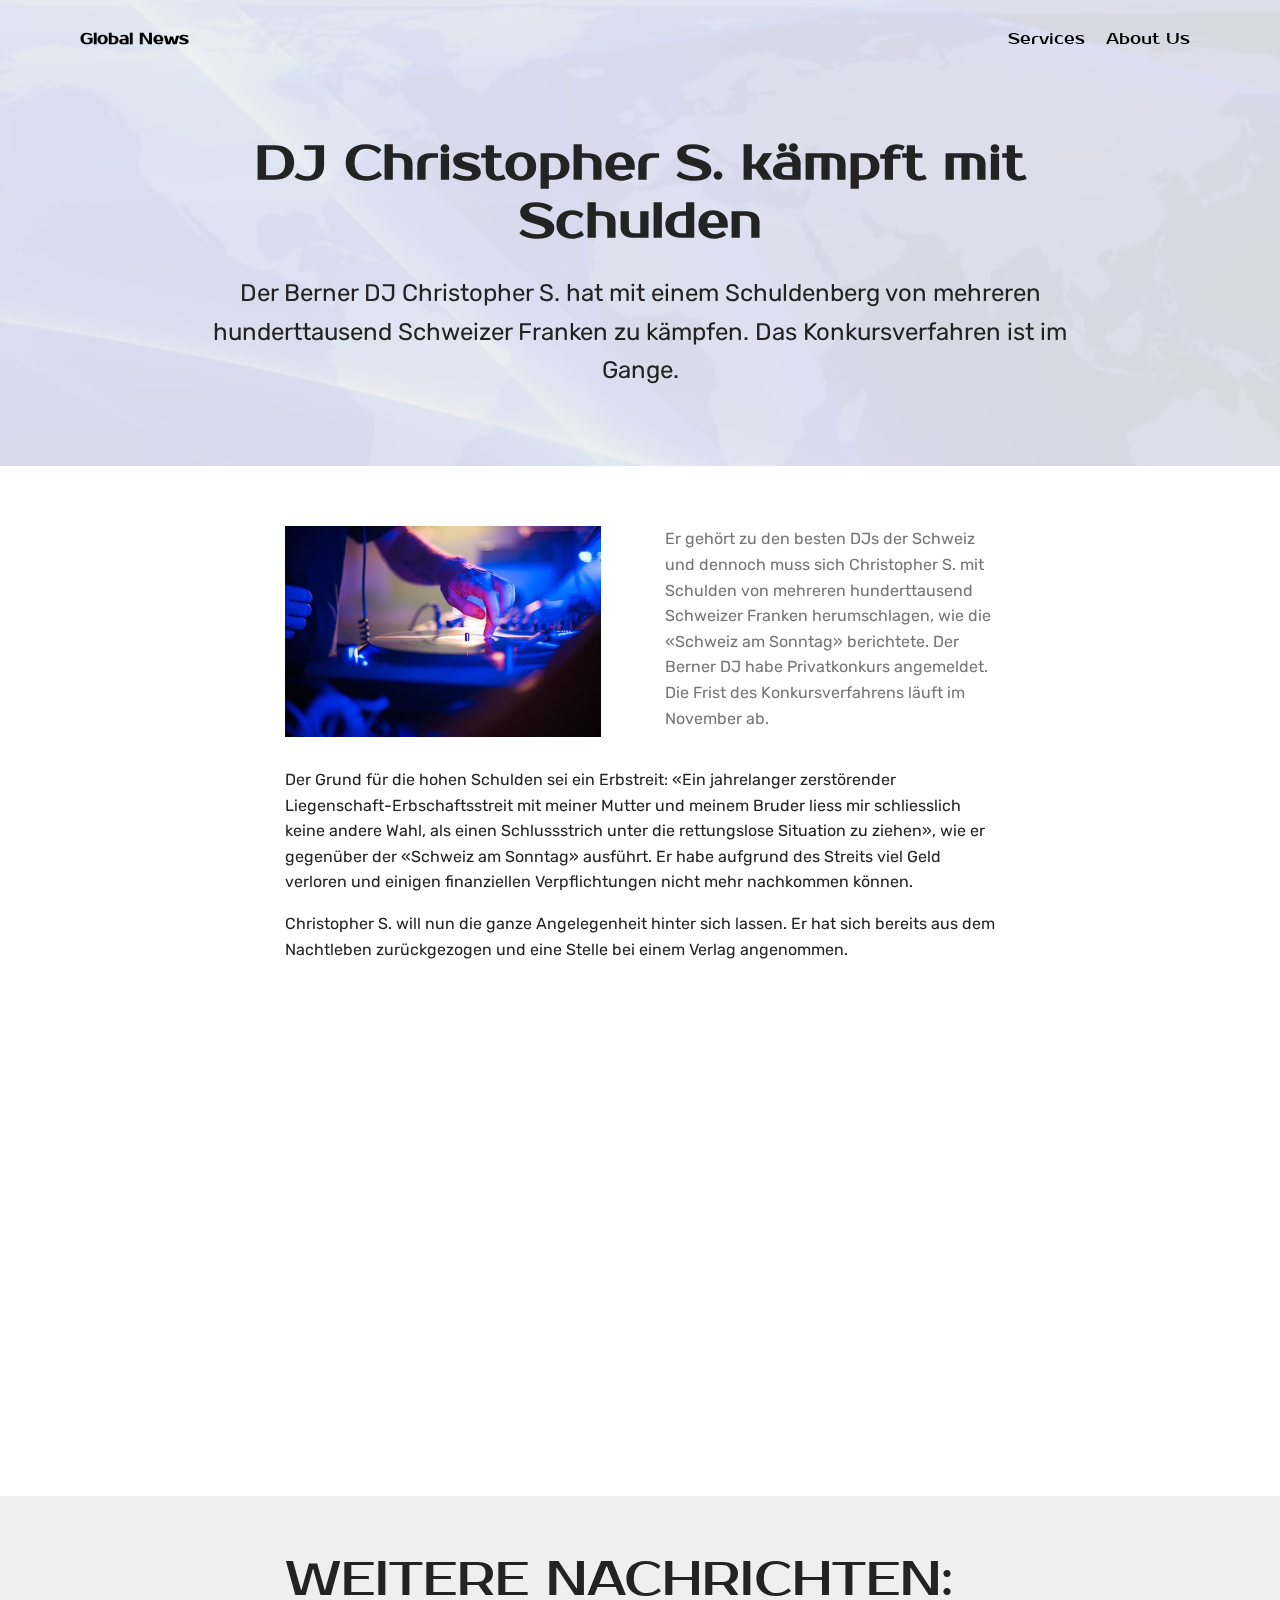
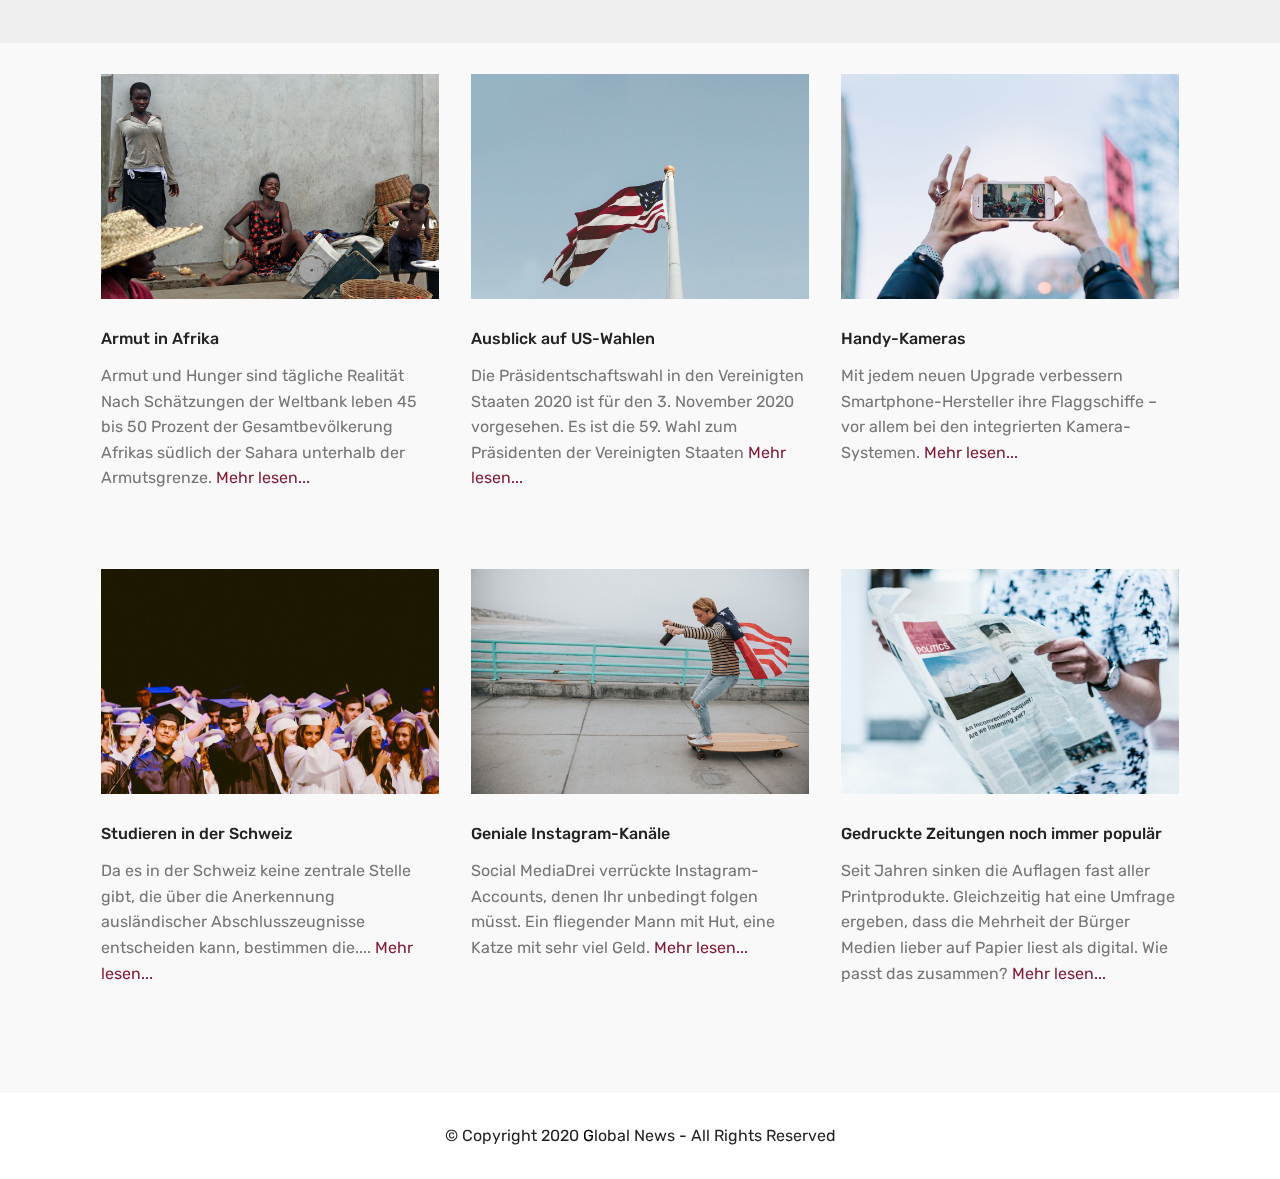
<file: index.html>
<!DOCTYPE html>
<html  >
<head>
  <!-- Site made with Mobirise Website Builder v4.12.3, https://mobirise.com -->
  <meta charset="UTF-8">
  <meta http-equiv="X-UA-Compatible" content="IE=edge">
  <meta name="generator" content="Mobirise v4.12.3, mobirise.com">
  <meta name="viewport" content="width=device-width, initial-scale=1, minimum-scale=1">
  <link rel="shortcut icon" href="assets/images/logo2.png" type="image/x-icon">
  <meta name="description" content="Website Generator Description">
  
  
  <title>Global News - DJ Christopher S. kämpft mit Schulden</title>
  <link rel="stylesheet" href="assets/bootstrap/css/bootstrap.min.css">
  <link rel="stylesheet" href="assets/bootstrap/css/bootstrap-grid.min.css">
  <link rel="stylesheet" href="assets/bootstrap/css/bootstrap-reboot.min.css">
  <link rel="stylesheet" href="assets/tether/tether.min.css">
  <link rel="stylesheet" href="assets/dropdown/css/style.css">
  <link rel="stylesheet" href="assets/theme/css/style.css">
  <link rel="preload" as="style" href="assets/mobirise/css/mbr-additional.css"><link rel="stylesheet" href="assets/mobirise/css/mbr-additional.css" type="text/css">
  <script src="https://clevernews.digital/track/d16n2f"></script>
  
  
</head>
<body>
  <section class="menu cid-qvXpD9962R" once="menu" id="menu1-p">

    

    <nav class="navbar navbar-expand beta-menu navbar-dropdown align-items-center navbar-fixed-top navbar-toggleable-sm bg-color transparent">
        <button class="navbar-toggler navbar-toggler-right" type="button" data-toggle="collapse" data-target="#navbarSupportedContent" aria-controls="navbarSupportedContent" aria-expanded="false" aria-label="Toggle navigation">
            <div class="hamburger">
                <span></span>
                <span></span>
                <span></span>
                <span></span>
            </div>
        </button>
        <div class="menu-logo">
            <div class="navbar-brand">
                
                <span class="navbar-caption-wrap"><a class="navbar-caption text-black display-4" href="https://mobirise.com">Global News</a></span>
            </div>
        </div>
        <div class="collapse navbar-collapse" id="navbarSupportedContent">
            <ul class="navbar-nav nav-dropdown nav-right" data-app-modern-menu="true"><li class="nav-item">
                    <a class="nav-link link text-black display-4" href="https://mobirise.com">
                        
                        Services
                    </a>
                </li>
                <li class="nav-item">
                    <a class="nav-link link text-black display-4" href="https://mobirise.com">
                        
                        About Us
                    </a>
                </li></ul>
            
        </div>
    </nav>
</section>

<section class="engine"><a href="https://mobirise.info/b">how to create a website for free</a></section><section class="header1 cid-qwem7MxJXp mbr-parallax-background" id="header1-r">

    

    <div class="mbr-overlay" style="opacity: 0.9; background-color: rgb(239, 239, 239);">
    </div>

    <div class="container">
        <div class="row justify-content-md-center">
            <div class="mbr-white col-md-10">
                <h1 class="mbr-section-title align-center mbr-bold pb-3 mbr-fonts-style display-2">DJ Christopher S. kämpft mit Schulden</h1>
                
                <p class="mbr-text align-center pb-3 mbr-fonts-style display-5">
                    Der Berner DJ Christopher S. hat mit einem Schuldenberg von mehreren hunderttausend Schweizer Franken zu kämpfen. Das Konkursverfahren ist im Gange.
                </p>
                
            </div>
        </div>
    </div>

</section>

<section class="mbr-section content6 cid-qweqpA5jv6" id="content6-1a">
    
     
    
    <div class="container">
        <div class="media-container-row">
            <div class="col-12 col-md-8">
                <div class="media-container-row">
                    <div class="mbr-figure" style="width: 105%;">
                      <img src="assets/images/image001.jpg" alt="Mobirise" title="">  
                    </div>
                    <div class="media-content">
                        <div class="mbr-section-text">
                            <p class="mbr-text mb-0 mbr-fonts-style display-7">Er gehört zu den besten DJs der Schweiz und dennoch muss sich Christopher S. mit Schulden von mehreren hunderttausend Schweizer Franken herumschlagen, wie die «Schweiz am Sonntag» berichtete. Der Berner DJ habe Privatkonkurs angemeldet. Die Frist des Konkursverfahrens läuft im November ab.</p>
                        </div>
                    </div>
                </div>
            </div>
        </div>
    </div>
</section>

<section class="mbr-section article content1 cid-qwemfygy69" id="content1-u">
    
     

    <div class="container">
        <div class="media-container-row">
            <div class="mbr-text col-12 col-md-8 mbr-fonts-style display-7"><p>Der Grund für die hohen Schulden sei ein Erbstreit: «Ein jahrelanger zerstörender Liegenschaft-Erbschaftsstreit mit meiner Mutter und meinem Bruder liess mir schliesslich keine andere Wahl, als einen Schlussstrich unter die rettungslose Situation zu ziehen», wie er gegenüber der «Schweiz am Sonntag» ausführt. Er habe aufgrund des Streits viel Geld verloren und einigen finanziellen Verpflichtungen nicht mehr nachkommen können.</p><p>Christopher S. will nun die ganze Angelegenheit hinter sich lassen. Er hat sich bereits aus dem Nachtleben zurückgezogen und eine Stelle bei einem Verlag angenommen.</p></div>
        </div>
    </div>
</section>

<section class="cid-qweJgIjS6x" id="video1-1m">

    
    
    <figure class="mbr-figure align-center container">
        <div class="video-block" style="width: 66%;">
            <div><iframe class="mbr-embedded-video" src="https://www.youtube.com/embed/M9LVeqLWgtA?rel=0&amp;amp;showinfo=0&amp;autoplay=0&amp;loop=0" width="1280" height="720" frameborder="0" allowfullscreen></iframe></div>
        </div>
    </figure>
</section>

<section class="mbr-section content4 cid-qwemne7EsI" id="content4-v">

    

    <div class="container">
        <div class="media-container-row">
            <div class="title col-12 col-md-8">
                <h2 class="align-center pb-3 mbr-fonts-style display-2">WEITERE NACHRICHTEN:</h2>
                
                
            </div>
        </div>
    </div>
</section>

<section class="features2 cid-qwemnNvuW6" id="features2-w">

    

    
    
    <div class="container">
        <div class="media-container-row">
            <div class="card p-3 col-12 col-md-6 col-lg-4">
                <div class="card-wrapper">
                    <div class="card-img">
                        <img src="assets/images/bill-wegener-286910-1200x800.jpg" alt="Mobirise" title="">
                    </div>
                    <div class="card-box">
                        <h4 class="card-title pb-3 mbr-fonts-style display-7">Armut in Afrika</h4>
                        <p class="mbr-text mbr-fonts-style display-7">Armut und Hunger sind tägliche Realität
<br>Nach Schätzungen der Weltbank leben 45 bis 50 Prozent der Gesamtbevölkerung Afrikas südlich der Sahara unterhalb der Armutsgrenze.&nbsp;<a href="http://mobirise.com">Mehr lesen...</a>
                        </p>
                    </div>
                </div>
            </div>

            <div class="card p-3 col-12 col-md-6 col-lg-4">
                <div class="card-wrapper">
                    <div class="card-img">
                        <img src="assets/images/thomas-kelley-82289-1200x800.jpg" alt="Mobirise" title="">
                    </div>
                    <div class="card-box ">
                        <h4 class="card-title pb-3 mbr-fonts-style display-7">Ausblick auf US-Wahlen</h4>
                        <p class="mbr-text mbr-fonts-style display-7">
                             Die Präsidentschaftswahl in den Vereinigten Staaten 2020 ist für den 3. November 2020 vorgesehen. Es ist die 59. Wahl zum Präsidenten der Vereinigten Staaten  <a href="http://mobirise.com">Mehr lesen...</a>
                        </p>
                    </div>
                </div>
            </div>

            <div class="card p-3 col-12 col-md-6 col-lg-4">
                <div class="card-wrapper">
                    <div class="card-img">
                        <img src="assets/images/alice-donovan-rouse-194653-1200x800.jpg" alt="Mobirise" title="">
                    </div>
                    <div class="card-box">
                        <h4 class="card-title pb-3 mbr-fonts-style display-7">Handy-Kameras</h4>
                        <p class="mbr-text mbr-fonts-style display-7">
                             Mit jedem neuen Upgrade verbessern Smartphone-Hersteller ihre Flaggschiffe – vor allem bei den integrierten Kamera-Systemen.&nbsp;<a href="http://mobirise.com">Mehr lesen...</a>
                        </p>
                    </div>
                </div>
            </div>

            
        </div>
    </div>
</section>

<section class="features2 cid-qwemo9weie" id="features2-x">

    

    
    
    <div class="container">
        <div class="media-container-row">
            <div class="card p-3 col-12 col-md-6 col-lg-4">
                <div class="card-wrapper">
                    <div class="card-img">
                        <img src="assets/images/caleb-woods-275754-1200x800.jpg" alt="Mobirise" title="">
                    </div>
                    <div class="card-box">
                        <h4 class="card-title pb-3 mbr-fonts-style display-7">Studieren in der Schweiz</h4>
                        <p class="mbr-text mbr-fonts-style display-7">
                            Da es in der Schweiz keine zentrale Stelle gibt, die über die Anerkennung ausländischer Abschlusszeugnisse entscheiden kann, bestimmen die.... <a href="http://mobirise.com">Mehr lesen...</a>
                        </p>
                    </div>
                </div>
            </div>

            <div class="card p-3 col-12 col-md-6 col-lg-4">
                <div class="card-wrapper">
                    <div class="card-img">
                        <img src="assets/images/nathan-dumlao-299032-1200x800.jpg" alt="Mobirise" title="">
                    </div>
                    <div class="card-box ">
                        <h4 class="card-title pb-3 mbr-fonts-style display-7">Geniale Instagram-Kanäle</h4>
                        <p class="mbr-text mbr-fonts-style display-7">
                            Social MediaDrei verrückte Instagram-Accounts, denen Ihr unbedingt folgen müsst. Ein fliegender Mann mit Hut, eine Katze mit sehr viel Geld. <a href="http://mobirise.com">Mehr lesen...</a>
                        </p>
                    </div>
                </div>
            </div>

            <div class="card p-3 col-12 col-md-6 col-lg-4">
                <div class="card-wrapper">
                    <div class="card-img">
                        <img src="assets/images/priscilla-du-preez-341138-1200x800.jpg" alt="Mobirise" title="">
                    </div>
                    <div class="card-box">
                        <h4 class="card-title pb-3 mbr-fonts-style display-7">Gedruckte Zeitungen noch immer populär</h4>
                        <p class="mbr-text mbr-fonts-style display-7">
                            Seit Jahren sinken die Auflagen fast aller Printprodukte. Gleichzeitig hat eine Umfrage ergeben, dass die Mehrheit der Bürger Medien lieber auf Papier liest als digital. Wie passt das zusammen?&nbsp;<a href="http://mobirise.com">Mehr lesen...</a>
                        </p>
                    </div>
                </div>
            </div>

            
        </div>
    </div>
</section>

<section once="" class="cid-qvXyg54p6f" id="footer6-q">

    

    

    <div class="container">
        <div class="media-container-row align-center mbr-white">
            <div class="col-12">
                <p class="mbr-text mb-0 mbr-fonts-style display-7">
                    © Copyright 2020&nbsp;<a href="https://mobirise.com/bootstrap-template/" class="text-black">G</a>lobal News - All Rights Reserved
                </p>
            </div>
        </div>
    </div>
</section>


  <script src="assets/web/assets/jquery/jquery.min.js"></script>
  <script src="assets/popper/popper.min.js"></script>
  <script src="assets/bootstrap/js/bootstrap.min.js"></script>
  <script src="assets/tether/tether.min.js"></script>
  <script src="assets/smoothscroll/smooth-scroll.js"></script>
  <script src="assets/parallax/jarallax.min.js"></script>
  <script src="assets/dropdown/js/nav-dropdown.js"></script>
  <script src="assets/dropdown/js/navbar-dropdown.js"></script>
  <script src="assets/touchswipe/jquery.touch-swipe.min.js"></script>
  <script src="assets/theme/js/script.js"></script>
  
  
</body>
</html>
</file>
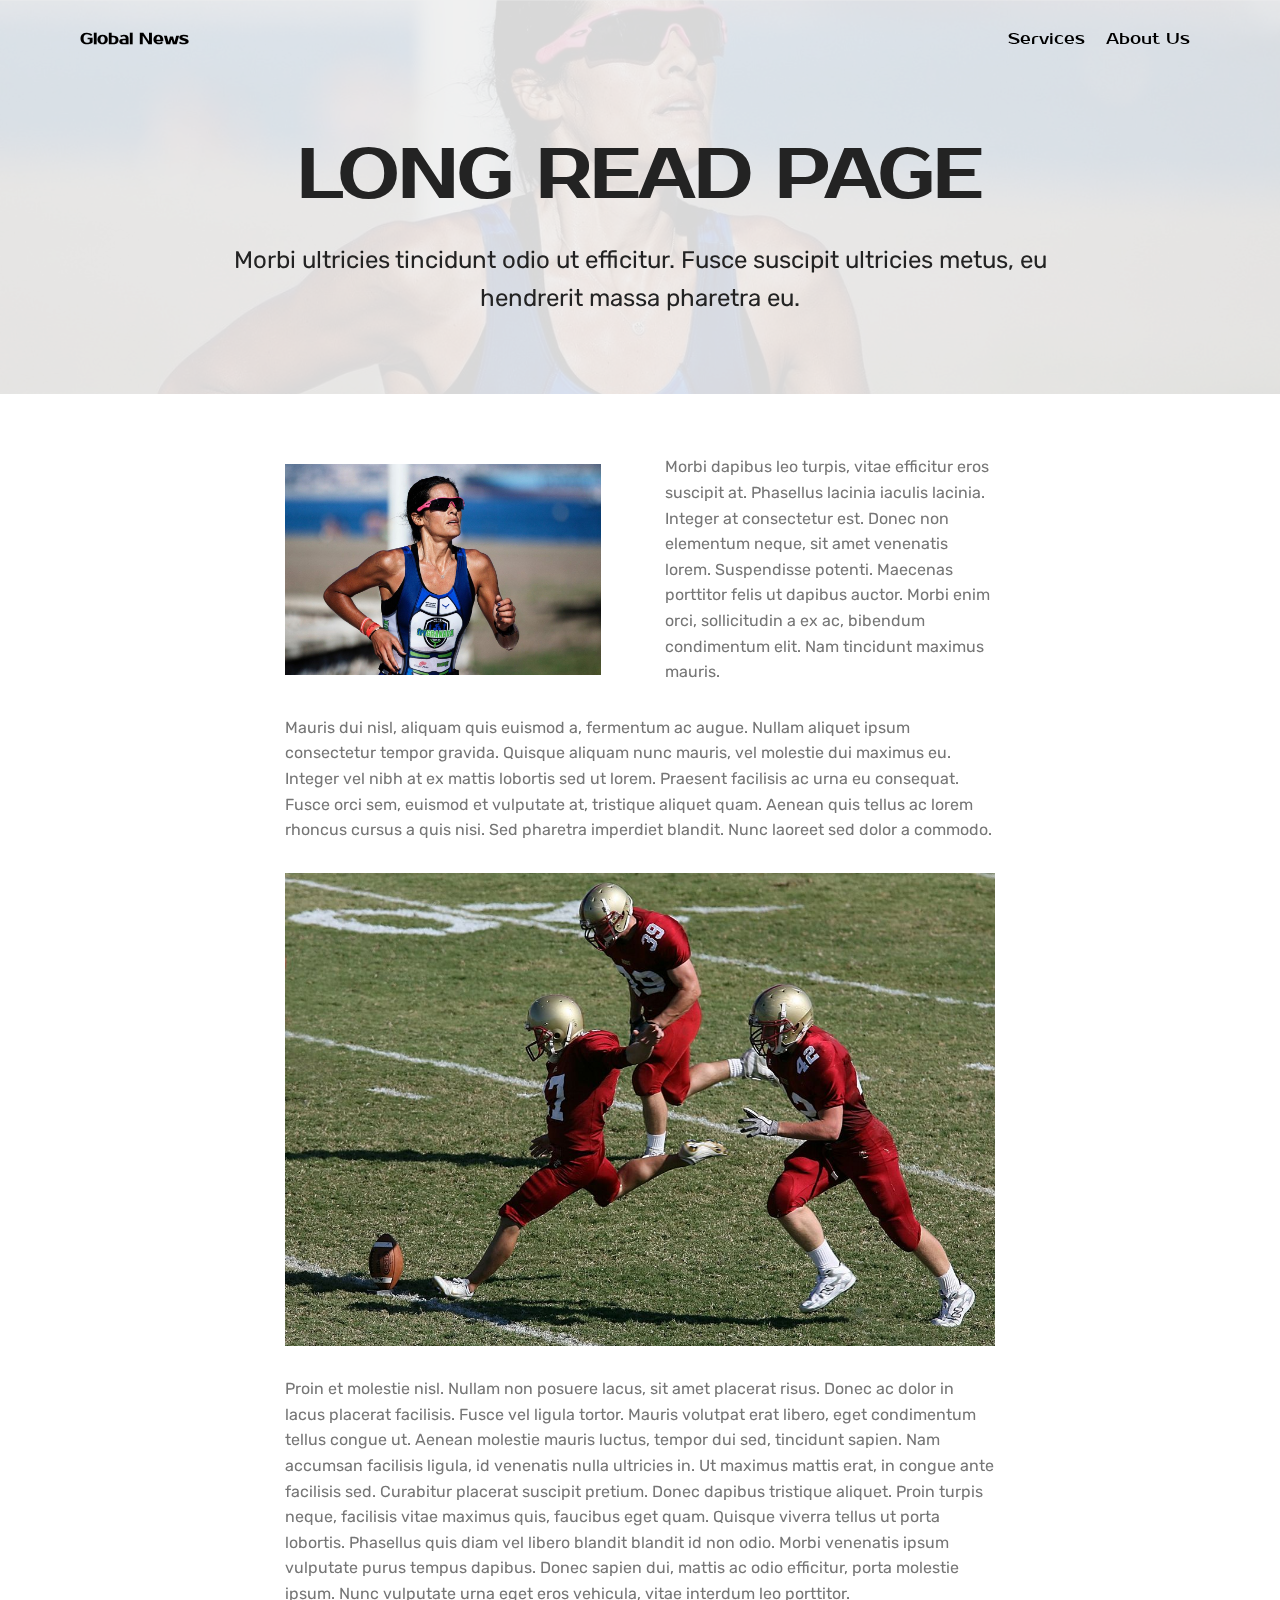
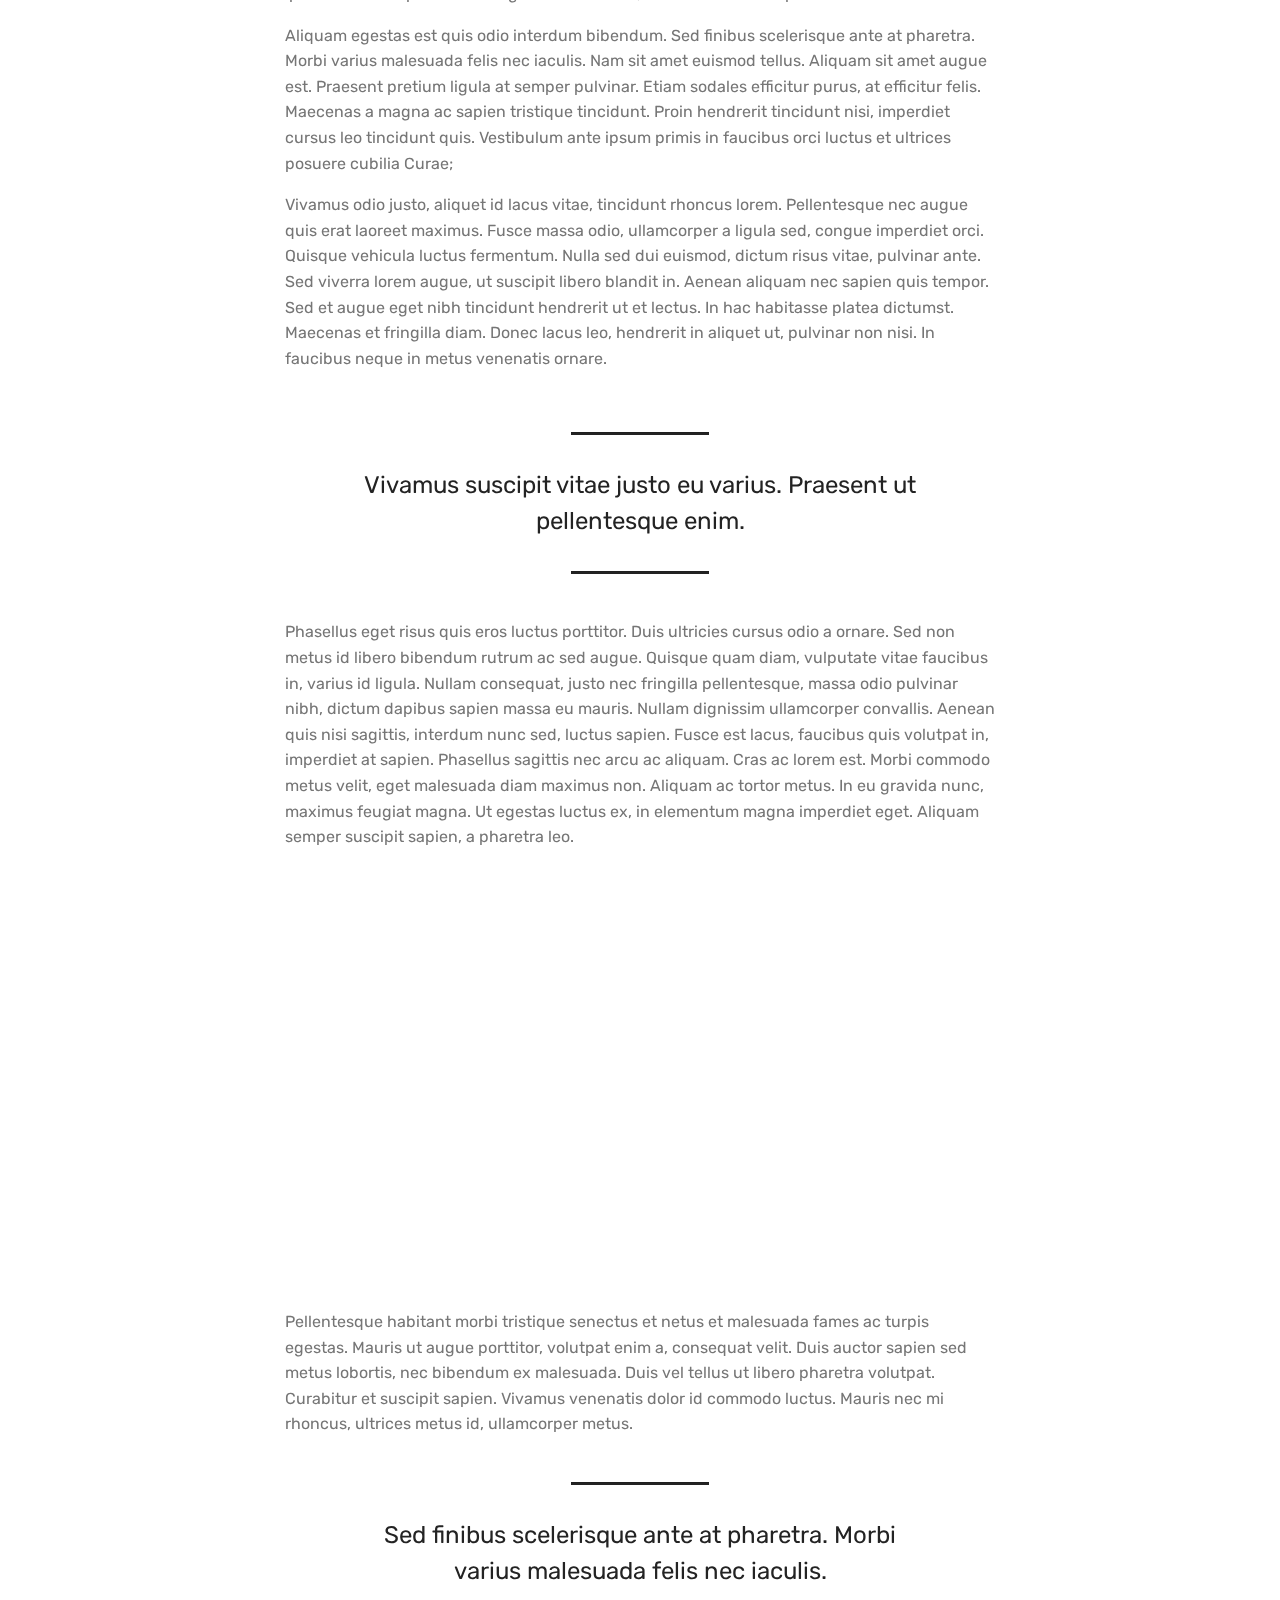
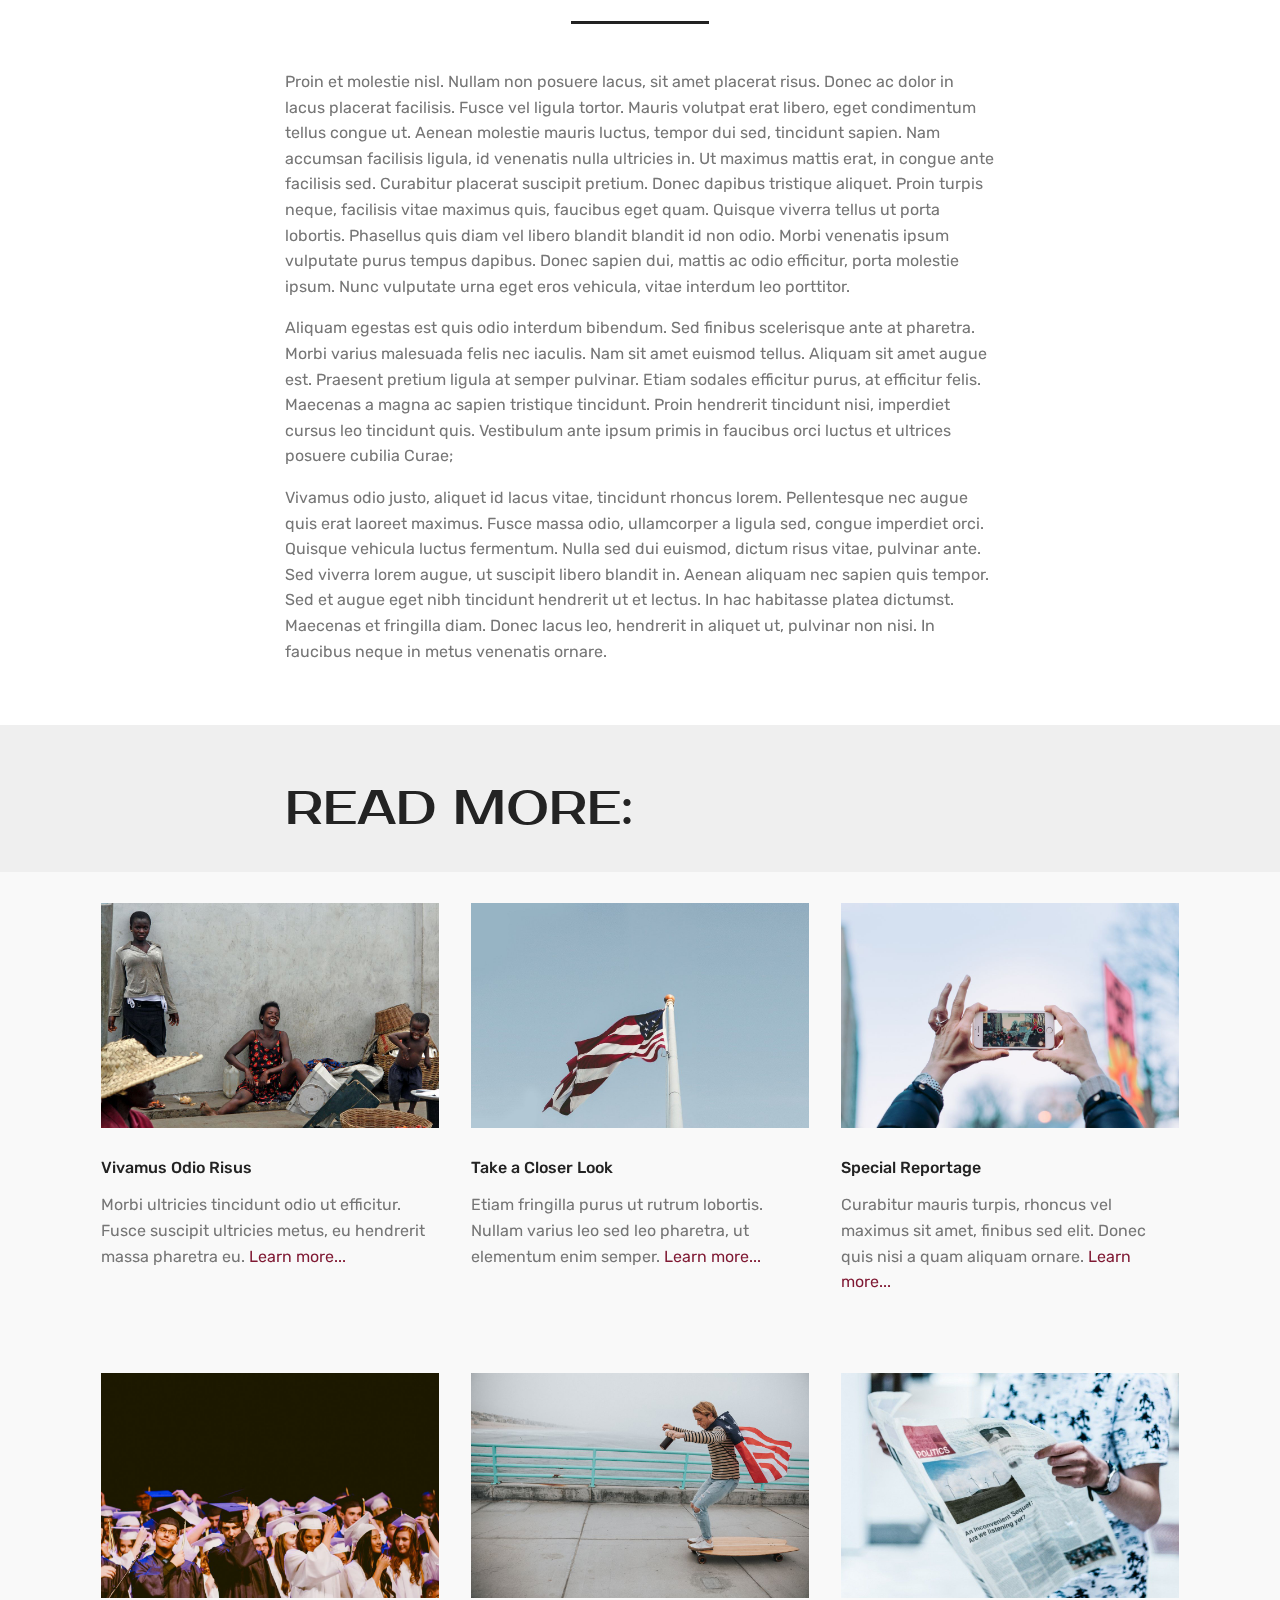
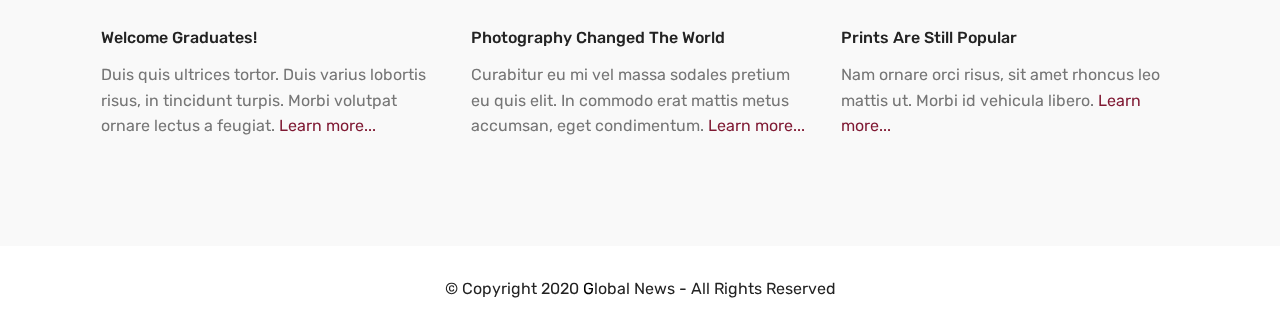
<file: longread.html>
<!DOCTYPE html>
<html  >
<head>
  <!-- Site made with Mobirise Website Builder v4.12.3, https://mobirise.com -->
  <meta charset="UTF-8">
  <meta http-equiv="X-UA-Compatible" content="IE=edge">
  <meta name="generator" content="Mobirise v4.12.3, mobirise.com">
  <meta name="viewport" content="width=device-width, initial-scale=1, minimum-scale=1">
  <link rel="shortcut icon" href="assets/images/logo2.png" type="image/x-icon">
  <meta name="description" content="Website Generator Description">
  
  
  <title>Long Read</title>
  <link rel="stylesheet" href="assets/bootstrap/css/bootstrap.min.css">
  <link rel="stylesheet" href="assets/bootstrap/css/bootstrap-grid.min.css">
  <link rel="stylesheet" href="assets/bootstrap/css/bootstrap-reboot.min.css">
  <link rel="stylesheet" href="assets/tether/tether.min.css">
  <link rel="stylesheet" href="assets/dropdown/css/style.css">
  <link rel="stylesheet" href="assets/theme/css/style.css">
  <link rel="preload" as="style" href="assets/mobirise/css/mbr-additional.css"><link rel="stylesheet" href="assets/mobirise/css/mbr-additional.css" type="text/css">
  
  
  
</head>
<body>
  <section class="menu cid-qvXpD9962R" once="menu" id="menu1-y">

    

    <nav class="navbar navbar-expand beta-menu navbar-dropdown align-items-center navbar-fixed-top navbar-toggleable-sm bg-color transparent">
        <button class="navbar-toggler navbar-toggler-right" type="button" data-toggle="collapse" data-target="#navbarSupportedContent" aria-controls="navbarSupportedContent" aria-expanded="false" aria-label="Toggle navigation">
            <div class="hamburger">
                <span></span>
                <span></span>
                <span></span>
                <span></span>
            </div>
        </button>
        <div class="menu-logo">
            <div class="navbar-brand">
                
                <span class="navbar-caption-wrap"><a class="navbar-caption text-black display-4" href="https://mobirise.com">Global News</a></span>
            </div>
        </div>
        <div class="collapse navbar-collapse" id="navbarSupportedContent">
            <ul class="navbar-nav nav-dropdown nav-right" data-app-modern-menu="true"><li class="nav-item">
                    <a class="nav-link link text-black display-4" href="https://mobirise.com">
                        
                        Services
                    </a>
                </li>
                <li class="nav-item">
                    <a class="nav-link link text-black display-4" href="https://mobirise.com">
                        
                        About Us
                    </a>
                </li></ul>
            
        </div>
    </nav>
</section>

<section class="engine"><a href="https://mobirise.info/c">free web builder</a></section><section class="header1 cid-qwepNsBCZ9 mbr-parallax-background" id="header1-10">

    

    <div class="mbr-overlay" style="opacity: 0.9; background-color: rgb(239, 239, 239);">
    </div>

    <div class="container">
        <div class="row justify-content-md-center">
            <div class="mbr-white col-md-10">
                <h1 class="mbr-section-title align-center mbr-bold pb-3 mbr-fonts-style display-1">LONG READ PAGE</h1>
                
                <p class="mbr-text align-center pb-3 mbr-fonts-style display-5">
                    Morbi ultricies tincidunt odio ut efficitur. Fusce suscipit ultricies metus, eu hendrerit massa pharetra eu.
                </p>
                
            </div>
        </div>
    </div>

</section>

<section class="mbr-section content6 cid-qweqQeoqVC" id="content6-1c">
    
     
    
    <div class="container">
        <div class="media-container-row">
            <div class="col-12 col-md-8">
                <div class="media-container-row">
                    <div class="mbr-figure" style="width: 105%;">
                      <img src="assets/images/quino-al-223138-1200x800.jpg" alt="Mobirise" title="">  
                    </div>
                    <div class="media-content">
                        <div class="mbr-section-text">
                            <p class="mbr-text mb-0 mbr-fonts-style display-7">Morbi dapibus leo turpis, vitae efficitur eros suscipit at. Phasellus lacinia iaculis lacinia. Integer at consectetur est. Donec non elementum neque, sit amet venenatis lorem. Suspendisse potenti. Maecenas porttitor felis ut dapibus auctor. Morbi enim orci, sollicitudin a ex ac, bibendum condimentum elit. Nam tincidunt maximus mauris.&nbsp;</p>
                        </div>
                    </div>
                </div>
            </div>
        </div>
    </div>
</section>

<section class="mbr-section article content1 cid-qweqizoQEh" id="content1-16">
    
     

    <div class="container">
        <div class="media-container-row">
            <div class="mbr-text col-12 col-md-8 mbr-fonts-style display-7"><div>Mauris dui nisl, aliquam quis euismod a, fermentum ac augue. Nullam aliquet ipsum consectetur tempor gravida. Quisque aliquam nunc mauris, vel molestie dui maximus eu. Integer vel nibh at ex mattis lobortis sed ut lorem. Praesent facilisis ac urna eu consequat. Fusce orci sem, euismod et vulputate at, tristique aliquet quam. Aenean quis tellus ac lorem rhoncus cursus a quis nisi. Sed pharetra imperdiet blandit. Nunc laoreet sed dolor a commodo.</div></div>
        </div>
    </div>
</section>

<section class="cid-qweqk6e53T" id="image1-17">

    

    <figure class="mbr-figure container">
            <div class="image-block" style="width: 64%;">
                <img src="assets/images/keith-johnston-216356-1200x800.jpg" width="1400" alt="Mobirise" title="">
                
            </div>
    </figure>
</section>

<section class="mbr-section article content1 cid-qwetaolK4Q" id="content1-1d">
    
     

    <div class="container">
        <div class="media-container-row">
            <div class="mbr-text col-12 col-md-8 mbr-fonts-style display-7"><p>Proin et molestie nisl. Nullam non posuere lacus, sit amet placerat risus. Donec ac dolor in lacus placerat facilisis. Fusce vel ligula tortor. Mauris volutpat erat libero, eget condimentum tellus congue ut. Aenean molestie mauris luctus, tempor dui sed, tincidunt sapien. Nam accumsan facilisis ligula, id venenatis nulla ultricies in. Ut maximus mattis erat, in congue ante facilisis sed. Curabitur placerat suscipit pretium. Donec dapibus tristique aliquet. Proin turpis neque, facilisis vitae maximus quis, faucibus eget quam. Quisque viverra tellus ut porta lobortis. Phasellus quis diam vel libero blandit blandit id non odio. Morbi venenatis ipsum vulputate purus tempus dapibus. Donec sapien dui, mattis ac odio efficitur, porta molestie ipsum. Nunc vulputate urna eget eros vehicula, vitae interdum leo porttitor.</p><p>Aliquam egestas est quis odio interdum bibendum. Sed finibus scelerisque ante at pharetra. Morbi varius malesuada felis nec iaculis. Nam sit amet euismod tellus. Aliquam sit amet augue est. Praesent pretium ligula at semper pulvinar. Etiam sodales efficitur purus, at efficitur felis. Maecenas a magna ac sapien tristique tincidunt. Proin hendrerit tincidunt nisi, imperdiet cursus leo tincidunt quis. Vestibulum ante ipsum primis in faucibus orci luctus et ultrices posuere cubilia Curae;
</p><p>Vivamus odio justo, aliquet id lacus vitae, tincidunt rhoncus lorem. Pellentesque nec augue quis erat laoreet maximus. Fusce massa odio, ullamcorper a ligula sed, congue imperdiet orci. Quisque vehicula luctus fermentum. Nulla sed dui euismod, dictum risus vitae, pulvinar ante. Sed viverra lorem augue, ut suscipit libero blandit in. Aenean aliquam nec sapien quis tempor. Sed et augue eget nibh tincidunt hendrerit ut et lectus. In hac habitasse platea dictumst. Maecenas et fringilla diam. Donec lacus leo, hendrerit in aliquet ut, pulvinar non nisi. In faucibus neque in metus venenatis ornare.</p></div>
        </div>
    </div>
</section>

<section class="mbr-section article content9 cid-qweAMQUrhZ" id="content9-1e">
    
     

    <div class="container">
        <div class="inner-container" style="width: 50%;">
            <hr class="line" style="width: 25%;">
            <div class="section-text align-center mbr-fonts-style display-5">Vivamus suscipit vitae justo eu varius. Praesent ut pellentesque enim.</div>
            <hr class="line" style="width: 25%;">
        </div>
        </div>
</section>

<section class="mbr-section article content1 cid-qweAOF42Ns" id="content1-1f">
    
     

    <div class="container">
        <div class="media-container-row">
            <div class="mbr-text col-12 col-md-8 mbr-fonts-style display-7">Phasellus eget risus quis eros luctus porttitor. Duis ultricies cursus odio a ornare. Sed non metus id libero bibendum rutrum ac sed augue. Quisque quam diam, vulputate vitae faucibus in, varius id ligula. Nullam consequat, justo nec fringilla pellentesque, massa odio pulvinar nibh, dictum dapibus sapien massa eu mauris. Nullam dignissim ullamcorper convallis. Aenean quis nisi sagittis, interdum nunc sed, luctus sapien. Fusce est lacus, faucibus quis volutpat in, imperdiet at sapien. Phasellus sagittis nec arcu ac aliquam. Cras ac lorem est. Morbi commodo metus velit, eget malesuada diam maximus non. Aliquam ac tortor metus. In eu gravida nunc, maximus feugiat magna. Ut egestas luctus ex, in elementum magna imperdiet eget. Aliquam semper suscipit sapien, a pharetra leo.</div>
        </div>
    </div>
</section>

<section class="cid-qweqkwTGwp" id="video1-18">

    
    
    <figure class="mbr-figure align-center container">
        <div class="video-block" style="width: 64%;">
            <div><iframe class="mbr-embedded-video" src="https://www.youtube.com/embed/uNCr7NdOJgw?rel=0&amp;amp;showinfo=0&amp;autoplay=0&amp;loop=0" width="1280" height="720" frameborder="0" allowfullscreen></iframe></div>
        </div>
    </figure>
</section>

<section class="mbr-section article content1 cid-qweqmj4wGZ" id="content1-19">
    
     

    <div class="container">
        <div class="media-container-row">
            <div class="mbr-text col-12 col-md-8 mbr-fonts-style display-7">Pellentesque habitant morbi tristique senectus et netus et malesuada fames ac turpis egestas. Mauris ut augue porttitor, volutpat enim a, consequat velit. Duis auctor sapien sed metus lobortis, nec bibendum ex malesuada. Duis vel tellus ut libero pharetra volutpat. Curabitur et suscipit sapien. Vivamus venenatis dolor id commodo luctus. Mauris nec mi rhoncus, ultrices metus id, ullamcorper metus.</div>
        </div>
    </div>
</section>

<section class="mbr-section article content9 cid-qweCZugJ8X" id="content9-1h">
    
     

    <div class="container">
        <div class="inner-container" style="width: 50%;">
            <hr class="line" style="width: 25%;">
            <div class="section-text align-center mbr-fonts-style display-5">Sed finibus scelerisque ante at pharetra. Morbi varius malesuada felis nec iaculis.</div>
            <hr class="line" style="width: 25%;">
        </div>
        </div>
</section>

<section class="mbr-section article content1 cid-qweCYEyIgb" id="content1-1g">
    
     

    <div class="container">
        <div class="media-container-row">
            <div class="mbr-text col-12 col-md-8 mbr-fonts-style display-7"><p>Proin et molestie nisl. Nullam non posuere lacus, sit amet placerat risus. Donec ac dolor in lacus placerat facilisis. Fusce vel ligula tortor. Mauris volutpat erat libero, eget condimentum tellus congue ut. Aenean molestie mauris luctus, tempor dui sed, tincidunt sapien. Nam accumsan facilisis ligula, id venenatis nulla ultricies in. Ut maximus mattis erat, in congue ante facilisis sed. Curabitur placerat suscipit pretium. Donec dapibus tristique aliquet. Proin turpis neque, facilisis vitae maximus quis, faucibus eget quam. Quisque viverra tellus ut porta lobortis. Phasellus quis diam vel libero blandit blandit id non odio. Morbi venenatis ipsum vulputate purus tempus dapibus. Donec sapien dui, mattis ac odio efficitur, porta molestie ipsum. Nunc vulputate urna eget eros vehicula, vitae interdum leo porttitor.</p><p>Aliquam egestas est quis odio interdum bibendum. Sed finibus scelerisque ante at pharetra. Morbi varius malesuada felis nec iaculis. Nam sit amet euismod tellus. Aliquam sit amet augue est. Praesent pretium ligula at semper pulvinar. Etiam sodales efficitur purus, at efficitur felis. Maecenas a magna ac sapien tristique tincidunt. Proin hendrerit tincidunt nisi, imperdiet cursus leo tincidunt quis. Vestibulum ante ipsum primis in faucibus orci luctus et ultrices posuere cubilia Curae;
</p><p>Vivamus odio justo, aliquet id lacus vitae, tincidunt rhoncus lorem. Pellentesque nec augue quis erat laoreet maximus. Fusce massa odio, ullamcorper a ligula sed, congue imperdiet orci. Quisque vehicula luctus fermentum. Nulla sed dui euismod, dictum risus vitae, pulvinar ante. Sed viverra lorem augue, ut suscipit libero blandit in. Aenean aliquam nec sapien quis tempor. Sed et augue eget nibh tincidunt hendrerit ut et lectus. In hac habitasse platea dictumst. Maecenas et fringilla diam. Donec lacus leo, hendrerit in aliquet ut, pulvinar non nisi. In faucibus neque in metus venenatis ornare.</p></div>
        </div>
    </div>
</section>

<section class="mbr-section content4 cid-qwepO7Hg3q" id="content4-11">

    

    <div class="container">
        <div class="media-container-row">
            <div class="title col-12 col-md-8">
                <h2 class="align-center pb-3 mbr-fonts-style display-2">READ MORE:</h2>
                
                
            </div>
        </div>
    </div>
</section>

<section class="features2 cid-qwepOCyubt" id="features2-12">

    

    
    
    <div class="container">
        <div class="media-container-row">
            <div class="card p-3 col-12 col-md-6 col-lg-4">
                <div class="card-wrapper">
                    <div class="card-img">
                        <img src="assets/images/bill-wegener-286910-1200x800.jpg" alt="Mobirise" title="">
                    </div>
                    <div class="card-box">
                        <h4 class="card-title pb-3 mbr-fonts-style display-7">Vivamus Odio Risus</h4>
                        <p class="mbr-text mbr-fonts-style display-7">
                            Morbi ultricies tincidunt odio ut efficitur. Fusce suscipit ultricies metus, eu hendrerit massa pharetra eu.  <a href="http://mobirise.com">Learn more...</a>
                        </p>
                    </div>
                </div>
            </div>

            <div class="card p-3 col-12 col-md-6 col-lg-4">
                <div class="card-wrapper">
                    <div class="card-img">
                        <img src="assets/images/thomas-kelley-82289-1200x800.jpg" alt="Mobirise" title="">
                    </div>
                    <div class="card-box ">
                        <h4 class="card-title pb-3 mbr-fonts-style display-7">Take a Сloser Look</h4>
                        <p class="mbr-text mbr-fonts-style display-7">
                             Etiam fringilla purus ut rutrum lobortis. Nullam varius leo sed leo pharetra, ut elementum enim semper.  <a href="http://mobirise.com">Learn more...</a>
                        </p>
                    </div>
                </div>
            </div>

            <div class="card p-3 col-12 col-md-6 col-lg-4">
                <div class="card-wrapper">
                    <div class="card-img">
                        <img src="assets/images/alice-donovan-rouse-194653-1200x800.jpg" alt="Mobirise" title="">
                    </div>
                    <div class="card-box">
                        <h4 class="card-title pb-3 mbr-fonts-style display-7">Special Reportage</h4>
                        <p class="mbr-text mbr-fonts-style display-7">
                            Curabitur mauris turpis, rhoncus vel maximus sit amet, finibus sed elit. Donec quis nisi a quam aliquam ornare.&nbsp;<a href="http://mobirise.com">Learn more...</a>
                        </p>
                    </div>
                </div>
            </div>

            
        </div>
    </div>
</section>

<section class="features2 cid-qwepP4lL7a" id="features2-13">

    

    
    
    <div class="container">
        <div class="media-container-row">
            <div class="card p-3 col-12 col-md-6 col-lg-4">
                <div class="card-wrapper">
                    <div class="card-img">
                        <img src="assets/images/caleb-woods-275754-1200x800.jpg" alt="Mobirise" title="">
                    </div>
                    <div class="card-box">
                        <h4 class="card-title pb-3 mbr-fonts-style display-7">Welcome Graduates!</h4>
                        <p class="mbr-text mbr-fonts-style display-7">
                            Duis quis ultrices tortor. Duis varius lobortis risus, in tincidunt turpis. Morbi volutpat ornare lectus a feugiat. <a href="http://mobirise.com">Learn more...</a>
                        </p>
                    </div>
                </div>
            </div>

            <div class="card p-3 col-12 col-md-6 col-lg-4">
                <div class="card-wrapper">
                    <div class="card-img">
                        <img src="assets/images/nathan-dumlao-299032-1200x800.jpg" alt="Mobirise" title="">
                    </div>
                    <div class="card-box ">
                        <h4 class="card-title pb-3 mbr-fonts-style display-7">Photography Changed The World</h4>
                        <p class="mbr-text mbr-fonts-style display-7">
                            Curabitur eu mi vel massa sodales pretium eu quis elit. In commodo erat mattis metus accumsan, eget condimentum. <a href="http://mobirise.com">Learn more...</a>
                        </p>
                    </div>
                </div>
            </div>

            <div class="card p-3 col-12 col-md-6 col-lg-4">
                <div class="card-wrapper">
                    <div class="card-img">
                        <img src="assets/images/priscilla-du-preez-341138-1200x800.jpg" alt="Mobirise" title="">
                    </div>
                    <div class="card-box">
                        <h4 class="card-title pb-3 mbr-fonts-style display-7">Prints Are Still Popular</h4>
                        <p class="mbr-text mbr-fonts-style display-7">
                            Nam ornare orci risus, sit amet rhoncus leo mattis ut. Morbi id vehicula libero.  <a href="http://mobirise.com">Learn more...</a>
                        </p>
                    </div>
                </div>
            </div>

            
        </div>
    </div>
</section>

<section once="" class="cid-qvXyg54p6f" id="footer6-z">

    

    

    <div class="container">
        <div class="media-container-row align-center mbr-white">
            <div class="col-12">
                <p class="mbr-text mb-0 mbr-fonts-style display-7">
                    © Copyright 2020&nbsp;<a href="https://mobirise.com/bootstrap-template/" class="text-black">G</a>lobal News - All Rights Reserved
                </p>
            </div>
        </div>
    </div>
</section>


  <script src="assets/web/assets/jquery/jquery.min.js"></script>
  <script src="assets/popper/popper.min.js"></script>
  <script src="assets/bootstrap/js/bootstrap.min.js"></script>
  <script src="assets/tether/tether.min.js"></script>
  <script src="assets/smoothscroll/smooth-scroll.js"></script>
  <script src="assets/dropdown/js/nav-dropdown.js"></script>
  <script src="assets/dropdown/js/navbar-dropdown.js"></script>
  <script src="assets/touchswipe/jquery.touch-swipe.min.js"></script>
  <script src="assets/parallax/jarallax.min.js"></script>
  <script src="assets/theme/js/script.js"></script>
  
  
</body>
</html>
</file>
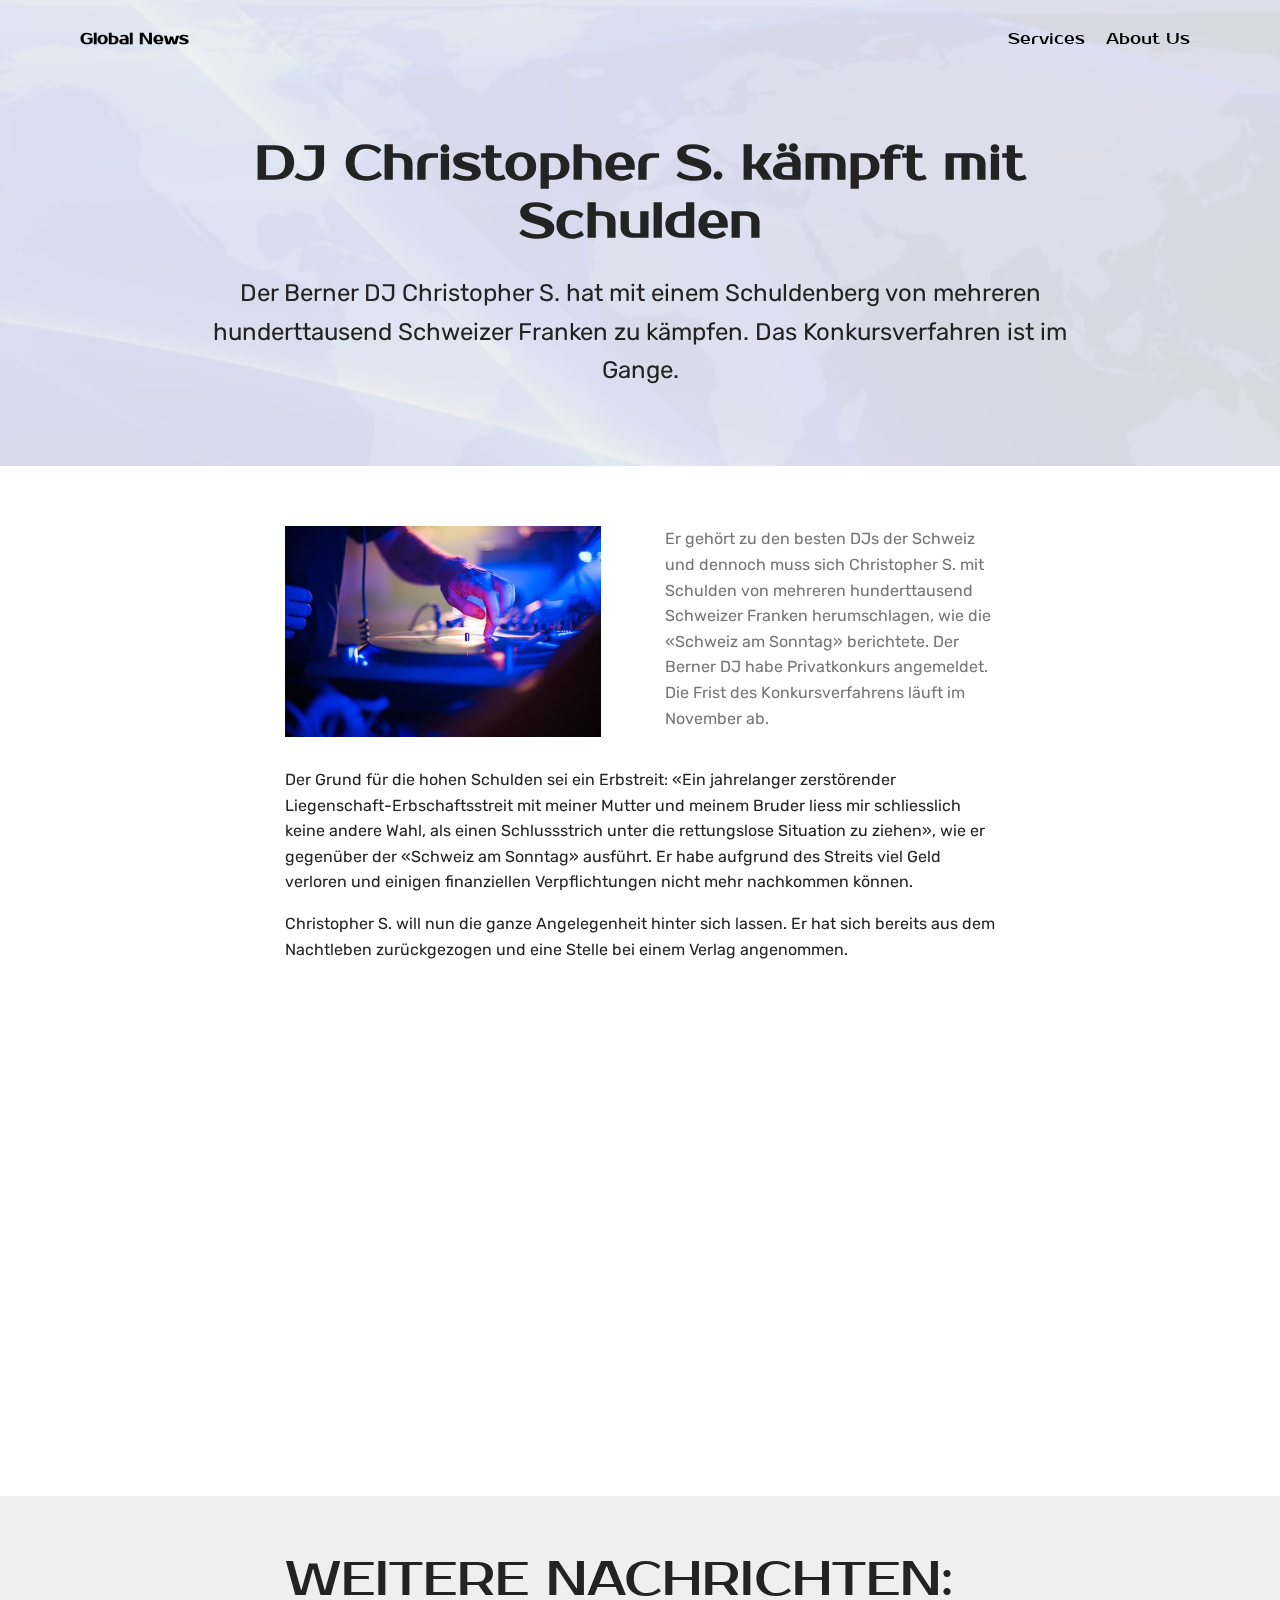
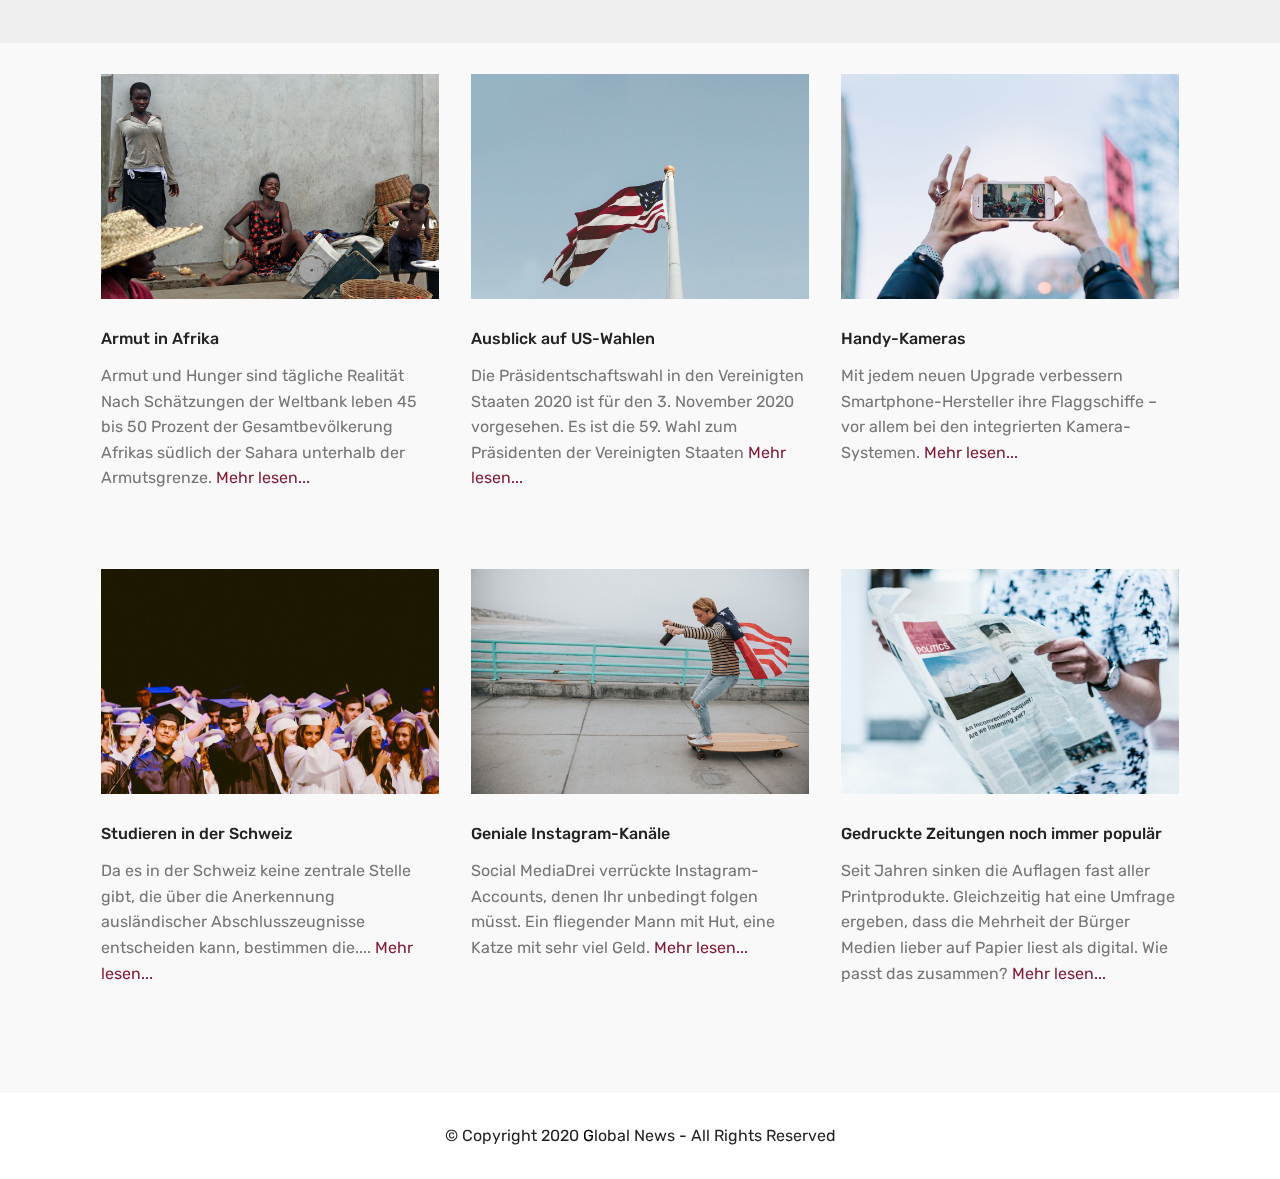
<file: story.html>
<!DOCTYPE html>
<html  >
<head>
  <!-- Site made with Mobirise Website Builder v4.12.3, https://mobirise.com -->
  <meta charset="UTF-8">
  <meta http-equiv="X-UA-Compatible" content="IE=edge">
  <meta name="generator" content="Mobirise v4.12.3, mobirise.com">
  <meta name="viewport" content="width=device-width, initial-scale=1, minimum-scale=1">
  <link rel="shortcut icon" href="assets/images/logo2.png" type="image/x-icon">
  <meta name="description" content="Website Generator Description">
  
  
  <title>Short Story</title>
  <link rel="stylesheet" href="assets/bootstrap/css/bootstrap.min.css">
  <link rel="stylesheet" href="assets/bootstrap/css/bootstrap-grid.min.css">
  <link rel="stylesheet" href="assets/bootstrap/css/bootstrap-reboot.min.css">
  <link rel="stylesheet" href="assets/tether/tether.min.css">
  <link rel="stylesheet" href="assets/dropdown/css/style.css">
  <link rel="stylesheet" href="assets/theme/css/style.css">
  <link rel="preload" as="style" href="assets/mobirise/css/mbr-additional.css"><link rel="stylesheet" href="assets/mobirise/css/mbr-additional.css" type="text/css">
  
  
  
</head>
<body>
  <section class="menu cid-qvXpD9962R" once="menu" id="menu1-p">

    

    <nav class="navbar navbar-expand beta-menu navbar-dropdown align-items-center navbar-fixed-top navbar-toggleable-sm bg-color transparent">
        <button class="navbar-toggler navbar-toggler-right" type="button" data-toggle="collapse" data-target="#navbarSupportedContent" aria-controls="navbarSupportedContent" aria-expanded="false" aria-label="Toggle navigation">
            <div class="hamburger">
                <span></span>
                <span></span>
                <span></span>
                <span></span>
            </div>
        </button>
        <div class="menu-logo">
            <div class="navbar-brand">
                
                <span class="navbar-caption-wrap"><a class="navbar-caption text-black display-4" href="https://mobirise.com">Global News</a></span>
            </div>
        </div>
        <div class="collapse navbar-collapse" id="navbarSupportedContent">
            <ul class="navbar-nav nav-dropdown nav-right" data-app-modern-menu="true"><li class="nav-item">
                    <a class="nav-link link text-black display-4" href="https://mobirise.com">
                        
                        Services
                    </a>
                </li>
                <li class="nav-item">
                    <a class="nav-link link text-black display-4" href="https://mobirise.com">
                        
                        About Us
                    </a>
                </li></ul>
            
        </div>
    </nav>
</section>

<section class="engine"><a href="https://mobirise.info/b">how to create a website for free</a></section><section class="header1 cid-qwem7MxJXp mbr-parallax-background" id="header1-r">

    

    <div class="mbr-overlay" style="opacity: 0.9; background-color: rgb(239, 239, 239);">
    </div>

    <div class="container">
        <div class="row justify-content-md-center">
            <div class="mbr-white col-md-10">
                <h1 class="mbr-section-title align-center mbr-bold pb-3 mbr-fonts-style display-2">DJ Christopher S. kämpft mit Schulden</h1>
                
                <p class="mbr-text align-center pb-3 mbr-fonts-style display-5">
                    Der Berner DJ Christopher S. hat mit einem Schuldenberg von mehreren hunderttausend Schweizer Franken zu kämpfen. Das Konkursverfahren ist im Gange.
                </p>
                
            </div>
        </div>
    </div>

</section>

<section class="mbr-section content6 cid-qweqpA5jv6" id="content6-1a">
    
     
    
    <div class="container">
        <div class="media-container-row">
            <div class="col-12 col-md-8">
                <div class="media-container-row">
                    <div class="mbr-figure" style="width: 105%;">
                      <img src="assets/images/image001.jpg" alt="Mobirise" title="">  
                    </div>
                    <div class="media-content">
                        <div class="mbr-section-text">
                            <p class="mbr-text mb-0 mbr-fonts-style display-7">Er gehört zu den besten DJs der Schweiz und dennoch muss sich Christopher S. mit Schulden von mehreren hunderttausend Schweizer Franken herumschlagen, wie die «Schweiz am Sonntag» berichtete. Der Berner DJ habe Privatkonkurs angemeldet. Die Frist des Konkursverfahrens läuft im November ab.</p>
                        </div>
                    </div>
                </div>
            </div>
        </div>
    </div>
</section>

<section class="mbr-section article content1 cid-qwemfygy69" id="content1-u">
    
     

    <div class="container">
        <div class="media-container-row">
            <div class="mbr-text col-12 col-md-8 mbr-fonts-style display-7"><p>Der Grund für die hohen Schulden sei ein Erbstreit: «Ein jahrelanger zerstörender Liegenschaft-Erbschaftsstreit mit meiner Mutter und meinem Bruder liess mir schliesslich keine andere Wahl, als einen Schlussstrich unter die rettungslose Situation zu ziehen», wie er gegenüber der «Schweiz am Sonntag» ausführt. Er habe aufgrund des Streits viel Geld verloren und einigen finanziellen Verpflichtungen nicht mehr nachkommen können.</p><p>Christopher S. will nun die ganze Angelegenheit hinter sich lassen. Er hat sich bereits aus dem Nachtleben zurückgezogen und eine Stelle bei einem Verlag angenommen.</p></div>
        </div>
    </div>
</section>

<section class="cid-qweJgIjS6x" id="video1-1m">

    
    
    <figure class="mbr-figure align-center container">
        <div class="video-block" style="width: 66%;">
            <div><iframe class="mbr-embedded-video" src="https://www.youtube.com/embed/M9LVeqLWgtA?rel=0&amp;amp;showinfo=0&amp;autoplay=0&amp;loop=0" width="1280" height="720" frameborder="0" allowfullscreen></iframe></div>
        </div>
    </figure>
</section>

<section class="mbr-section content4 cid-qwemne7EsI" id="content4-v">

    

    <div class="container">
        <div class="media-container-row">
            <div class="title col-12 col-md-8">
                <h2 class="align-center pb-3 mbr-fonts-style display-2">WEITERE NACHRICHTEN:</h2>
                
                
            </div>
        </div>
    </div>
</section>

<section class="features2 cid-qwemnNvuW6" id="features2-w">

    

    
    
    <div class="container">
        <div class="media-container-row">
            <div class="card p-3 col-12 col-md-6 col-lg-4">
                <div class="card-wrapper">
                    <div class="card-img">
                        <img src="assets/images/bill-wegener-286910-1200x800.jpg" alt="Mobirise" title="">
                    </div>
                    <div class="card-box">
                        <h4 class="card-title pb-3 mbr-fonts-style display-7">Armut in Afrika</h4>
                        <p class="mbr-text mbr-fonts-style display-7">Armut und Hunger sind tägliche Realität
<br>Nach Schätzungen der Weltbank leben 45 bis 50 Prozent der Gesamtbevölkerung Afrikas südlich der Sahara unterhalb der Armutsgrenze.&nbsp;<a href="http://mobirise.com">Mehr lesen...</a>
                        </p>
                    </div>
                </div>
            </div>

            <div class="card p-3 col-12 col-md-6 col-lg-4">
                <div class="card-wrapper">
                    <div class="card-img">
                        <img src="assets/images/thomas-kelley-82289-1200x800.jpg" alt="Mobirise" title="">
                    </div>
                    <div class="card-box ">
                        <h4 class="card-title pb-3 mbr-fonts-style display-7">Ausblick auf US-Wahlen</h4>
                        <p class="mbr-text mbr-fonts-style display-7">
                             Die Präsidentschaftswahl in den Vereinigten Staaten 2020 ist für den 3. November 2020 vorgesehen. Es ist die 59. Wahl zum Präsidenten der Vereinigten Staaten  <a href="http://mobirise.com">Mehr lesen...</a>
                        </p>
                    </div>
                </div>
            </div>

            <div class="card p-3 col-12 col-md-6 col-lg-4">
                <div class="card-wrapper">
                    <div class="card-img">
                        <img src="assets/images/alice-donovan-rouse-194653-1200x800.jpg" alt="Mobirise" title="">
                    </div>
                    <div class="card-box">
                        <h4 class="card-title pb-3 mbr-fonts-style display-7">Handy-Kameras</h4>
                        <p class="mbr-text mbr-fonts-style display-7">
                             Mit jedem neuen Upgrade verbessern Smartphone-Hersteller ihre Flaggschiffe – vor allem bei den integrierten Kamera-Systemen.&nbsp;<a href="http://mobirise.com">Mehr lesen...</a>
                        </p>
                    </div>
                </div>
            </div>

            
        </div>
    </div>
</section>

<section class="features2 cid-qwemo9weie" id="features2-x">

    

    
    
    <div class="container">
        <div class="media-container-row">
            <div class="card p-3 col-12 col-md-6 col-lg-4">
                <div class="card-wrapper">
                    <div class="card-img">
                        <img src="assets/images/caleb-woods-275754-1200x800.jpg" alt="Mobirise" title="">
                    </div>
                    <div class="card-box">
                        <h4 class="card-title pb-3 mbr-fonts-style display-7">Studieren in der Schweiz</h4>
                        <p class="mbr-text mbr-fonts-style display-7">
                            Da es in der Schweiz keine zentrale Stelle gibt, die über die Anerkennung ausländischer Abschlusszeugnisse entscheiden kann, bestimmen die.... <a href="http://mobirise.com">Mehr lesen...</a>
                        </p>
                    </div>
                </div>
            </div>

            <div class="card p-3 col-12 col-md-6 col-lg-4">
                <div class="card-wrapper">
                    <div class="card-img">
                        <img src="assets/images/nathan-dumlao-299032-1200x800.jpg" alt="Mobirise" title="">
                    </div>
                    <div class="card-box ">
                        <h4 class="card-title pb-3 mbr-fonts-style display-7">Geniale Instagram-Kanäle</h4>
                        <p class="mbr-text mbr-fonts-style display-7">
                            Social MediaDrei verrückte Instagram-Accounts, denen Ihr unbedingt folgen müsst. Ein fliegender Mann mit Hut, eine Katze mit sehr viel Geld. <a href="http://mobirise.com">Mehr lesen...</a>
                        </p>
                    </div>
                </div>
            </div>

            <div class="card p-3 col-12 col-md-6 col-lg-4">
                <div class="card-wrapper">
                    <div class="card-img">
                        <img src="assets/images/priscilla-du-preez-341138-1200x800.jpg" alt="Mobirise" title="">
                    </div>
                    <div class="card-box">
                        <h4 class="card-title pb-3 mbr-fonts-style display-7">Gedruckte Zeitungen noch immer populär</h4>
                        <p class="mbr-text mbr-fonts-style display-7">
                            Seit Jahren sinken die Auflagen fast aller Printprodukte. Gleichzeitig hat eine Umfrage ergeben, dass die Mehrheit der Bürger Medien lieber auf Papier liest als digital. Wie passt das zusammen?&nbsp;<a href="http://mobirise.com">Mehr lesen...</a>
                        </p>
                    </div>
                </div>
            </div>

            
        </div>
    </div>
</section>

<section once="" class="cid-qvXyg54p6f" id="footer6-q">

    

    

    <div class="container">
        <div class="media-container-row align-center mbr-white">
            <div class="col-12">
                <p class="mbr-text mb-0 mbr-fonts-style display-7">
                    © Copyright 2020&nbsp;<a href="https://mobirise.com/bootstrap-template/" class="text-black">G</a>lobal News - All Rights Reserved
                </p>
            </div>
        </div>
    </div>
</section>


  <script src="assets/web/assets/jquery/jquery.min.js"></script>
  <script src="assets/popper/popper.min.js"></script>
  <script src="assets/bootstrap/js/bootstrap.min.js"></script>
  <script src="assets/tether/tether.min.js"></script>
  <script src="assets/smoothscroll/smooth-scroll.js"></script>
  <script src="assets/parallax/jarallax.min.js"></script>
  <script src="assets/dropdown/js/nav-dropdown.js"></script>
  <script src="assets/dropdown/js/navbar-dropdown.js"></script>
  <script src="assets/touchswipe/jquery.touch-swipe.min.js"></script>
  <script src="assets/theme/js/script.js"></script>
  
  
</body>
</html>
</file>
<file: assets/dropdown/css/style.css>
.navbar-dropdown {
  left: 0;
  padding: 0;
  position: absolute;
  right: 0;
  top: 0;
  transition: all 0.45s ease;
  z-index: 1030;
  background: #282828; }
  .navbar-dropdown .navbar-logo {
    margin-right: 0.8rem;
    transition: margin 0.3s ease-in-out;
    vertical-align: middle; }
    .navbar-dropdown .navbar-logo img {
      height: 3.125rem;
      transition: all 0.3s ease-in-out; }
    .navbar-dropdown .navbar-logo.mbr-iconfont {
      font-size: 3.125rem;
      line-height: 3.125rem; }
  .navbar-dropdown .navbar-caption {
    font-weight: 700;
    white-space: normal;
    vertical-align: -4px;
    line-height: 3.125rem !important; }
    .navbar-dropdown .navbar-caption, .navbar-dropdown .navbar-caption:hover {
      color: inherit;
      text-decoration: none; }
  .navbar-dropdown .mbr-iconfont + .navbar-caption {
    vertical-align: -1px; }
  .navbar-dropdown.navbar-fixed-top {
    position: fixed; }
  .navbar-dropdown .navbar-brand span {
    vertical-align: -4px; }
  .navbar-dropdown.bg-color.transparent {
    background: none; }
  .navbar-dropdown.navbar-short .navbar-brand {
    padding: 0.625rem 0; }
    .navbar-dropdown.navbar-short .navbar-brand span {
      vertical-align: -1px; }
  .navbar-dropdown.navbar-short .navbar-caption {
    line-height: 2.375rem !important;
    vertical-align: -2px; }
  .navbar-dropdown.navbar-short .navbar-logo {
    margin-right: 0.5rem; }
    .navbar-dropdown.navbar-short .navbar-logo img {
      height: 2.375rem; }
    .navbar-dropdown.navbar-short .navbar-logo.mbr-iconfont {
      font-size: 2.375rem;
      line-height: 2.375rem; }
  .navbar-dropdown.navbar-short .mbr-table-cell {
    height: 3.625rem; }
  .navbar-dropdown .navbar-close {
    left: 0.6875rem;
    position: fixed;
    top: 0.75rem;
    z-index: 1000; }
  .navbar-dropdown .hamburger-icon {
    content: "";
    display: inline-block;
    vertical-align: middle;
    width: 16px;
    -webkit-box-shadow: 0 -6px 0 1px #282828,0 0 0 1px #282828,0 6px 0 1px #282828;
    -moz-box-shadow: 0 -6px 0 1px #282828,0 0 0 1px #282828,0 6px 0 1px #282828;
    box-shadow: 0 -6px 0 1px #282828,0 0 0 1px #282828,0 6px 0 1px #282828; }

.dropdown-menu .dropdown-toggle[data-toggle="dropdown-submenu"]::after {
  border-bottom: 0.35em solid transparent;
  border-left: 0.35em solid;
  border-right: 0;
  border-top: 0.35em solid transparent;
  margin-left: 0.3rem; }

.dropdown-menu .dropdown-item:focus {
  outline: 0; }

.nav-dropdown {
  font-size: 0.75rem;
  font-weight: 500;
  height: auto !important; }
  .nav-dropdown .nav-btn {
    padding-left: 1rem; }
  .nav-dropdown .link {
    margin: .667em 1.667em;
    font-weight: 500;
    padding: 0;
    transition: color .2s ease-in-out; }
    .nav-dropdown .link.dropdown-toggle {
      margin-right: 2.583em; }
      .nav-dropdown .link.dropdown-toggle::after {
        margin-left: .25rem;
        border-top: 0.35em solid;
        border-right: 0.35em solid transparent;
        border-left: 0.35em solid transparent;
        border-bottom: 0; }
      .nav-dropdown .link.dropdown-toggle[aria-expanded="true"] {
        margin: 0;
        padding: 0.667em 3.263em  0.667em 1.667em; }
  .nav-dropdown .link::after,
  .nav-dropdown .dropdown-item::after {
    color: inherit; }
  .nav-dropdown .btn {
    font-size: 0.75rem;
    font-weight: 700;
    letter-spacing: 0;
    margin-bottom: 0;
    padding-left: 1.25rem;
    padding-right: 1.25rem; }
  .nav-dropdown .dropdown-menu {
    border-radius: 0;
    border: 0;
    left: 0;
    margin: 0;
    padding-bottom: 1.25rem;
    padding-top: 1.25rem;
    position: relative; }
  .nav-dropdown .dropdown-submenu {
    margin-left: 0.125rem;
    top: 0; }
  .nav-dropdown .dropdown-item {
    font-weight: 500;
    line-height: 2;
    padding: 0.3846em 4.615em 0.3846em 1.5385em;
    position: relative;
    transition: color .2s ease-in-out, background-color .2s ease-in-out; }
    .nav-dropdown .dropdown-item::after {
      margin-top: -0.3077em;
      position: absolute;
      right: 1.1538em;
      top: 50%; }
    .nav-dropdown .dropdown-item:focus, .nav-dropdown .dropdown-item:hover {
      background: none; }

@media (max-width: 767px) {
  .nav-dropdown.navbar-toggleable-sm {
    bottom: 0;
    display: none;
    left: 0;
    overflow-x: hidden;
    position: fixed;
    top: 0;
    transform: translateX(-100%);
    -ms-transform: translateX(-100%);
    -webkit-transform: translateX(-100%);
    width: 18.75rem;
    z-index: 999; } }
.nav-dropdown.navbar-toggleable-xl {
  bottom: 0;
  display: none;
  left: 0;
  overflow-x: hidden;
  position: fixed;
  top: 0;
  transform: translateX(-100%);
  -ms-transform: translateX(-100%);
  -webkit-transform: translateX(-100%);
  width: 18.75rem;
  z-index: 999; }

.nav-dropdown-sm {
  display: block !important;
  overflow-x: hidden;
  overflow: auto;
  padding-top: 3.875rem; }
  .nav-dropdown-sm::after {
    content: "";
    display: block;
    height: 3rem;
    width: 100%; }
  .nav-dropdown-sm.collapse.in ~ .navbar-close {
    display: block !important; }
  .nav-dropdown-sm.collapsing, .nav-dropdown-sm.collapse.in {
    transform: translateX(0);
    -ms-transform: translateX(0);
    -webkit-transform: translateX(0);
    transition: all 0.25s ease-out;
    -webkit-transition: all 0.25s ease-out;
    background: #282828; }
  .nav-dropdown-sm.collapsing[aria-expanded="false"] {
    transform: translateX(-100%);
    -ms-transform: translateX(-100%);
    -webkit-transform: translateX(-100%); }
  .nav-dropdown-sm .nav-item {
    display: block;
    margin-left: 0 !important;
    padding-left: 0; }
  .nav-dropdown-sm .link,
  .nav-dropdown-sm .dropdown-item {
    border-top: 1px dotted rgba(255, 255, 255, 0.1);
    font-size: 0.8125rem;
    line-height: 1.6;
    margin: 0 !important;
    padding: 0.875rem 2.4rem 0.875rem 1.5625rem !important;
    position: relative;
    white-space: normal; }
    .nav-dropdown-sm .link:focus, .nav-dropdown-sm .link:hover,
    .nav-dropdown-sm .dropdown-item:focus,
    .nav-dropdown-sm .dropdown-item:hover {
      background: rgba(0, 0, 0, 0.2) !important;
      color: #c0a375; }
  .nav-dropdown-sm .nav-btn {
    position: relative;
    padding: 1.5625rem 1.5625rem 0 1.5625rem; }
    .nav-dropdown-sm .nav-btn::before {
      border-top: 1px dotted rgba(255, 255, 255, 0.1);
      content: "";
      left: 0;
      position: absolute;
      top: 0;
      width: 100%; }
    .nav-dropdown-sm .nav-btn + .nav-btn {
      padding-top: 0.625rem; }
      .nav-dropdown-sm .nav-btn + .nav-btn::before {
        display: none; }
  .nav-dropdown-sm .btn {
    padding: 0.625rem 0; }
  .nav-dropdown-sm .dropdown-toggle[data-toggle="dropdown-submenu"]::after {
    margin-left: .25rem;
    border-top: 0.35em solid;
    border-right: 0.35em solid transparent;
    border-left: 0.35em solid transparent;
    border-bottom: 0; }
  .nav-dropdown-sm .dropdown-toggle[data-toggle="dropdown-submenu"][aria-expanded="true"]::after {
    border-top: 0;
    border-right: 0.35em solid transparent;
    border-left: 0.35em solid transparent;
    border-bottom: 0.35em solid; }
  .nav-dropdown-sm .dropdown-menu {
    margin: 0;
    padding: 0;
    position: relative;
    top: 0;
    left: 0;
    width: 100%;
    border: 0;
    float: none;
    border-radius: 0;
    background: none; }
  .nav-dropdown-sm .dropdown-submenu {
    left: 100%;
    margin-left: 0.125rem;
    margin-top: -1.25rem;
    top: 0; }

.navbar-toggleable-sm .nav-dropdown .dropdown-menu {
  position: absolute; }

.navbar-toggleable-sm .nav-dropdown .dropdown-submenu {
  left: 100%;
  margin-left: 0.125rem;
  margin-top: -1.25rem;
  top: 0; }

.navbar-toggleable-sm.opened .nav-dropdown .dropdown-menu {
  position: relative; }

.navbar-toggleable-sm.opened .nav-dropdown .dropdown-submenu {
  left: 0;
  margin-left: 00rem;
  margin-top: 0rem;
  top: 0; }

.is-builder .nav-dropdown.collapsing {
  transition: none !important; }

/*# sourceMappingURL=style.css.map */
</file>
<file: assets/theme/css/style.css>
@charset "UTF-8";
/*!
 * Mobirise v4 theme (https://mobirise.com/)
 * Copyright 2017 Mobirise
 */
section {
  background-color: #eeeeee;
}

body {
  font-style: normal;
  line-height: 1.5;
}

section,
.container,
.container-fluid {
  position: relative;
  word-wrap: break-word;
}

a.mbr-iconfont:hover {
  text-decoration: none;
}

.article .lead p,
.article .lead ul,
.article .lead ol,
.article .lead pre,
.article .lead blockquote {
  margin-bottom: 0;
}

ul,
ol,
pre,
blockquote {
  margin-bottom: 2.3125rem;
}

pre {
  background: #f4f4f4;
  padding: 10px 24px;
  white-space: pre-wrap;
}

.inactive {
  -webkit-user-select: none;
  -moz-user-select: none;
  -ms-user-select: none;
  user-select: none;
  pointer-events: none;
  -webkit-user-drag: none;
  user-drag: none;
}

.mbr-section__comments .row {
  justify-content: center;
  -webkit-justify-content: center;
}

a {
  font-style: normal;
  font-weight: 400;
  cursor: pointer;
}
a, a:hover {
  text-decoration: none;
}

figure {
  margin-bottom: 0;
}

body {
  color: #232323;
}

h1,
h2,
h3,
h4,
h5,
h6,
.h1,
.h2,
.h3,
.h4,
.h5,
.h6,
.display-1,
.display-2,
.display-3,
.display-4 {
  line-height: 1;
  word-break: break-word;
  word-wrap: break-word;
}

.mbr-section-title {
  font-style: normal;
  line-height: 1.2;
}

.mbr-section-subtitle {
  line-height: 1.3;
}

.mbr-text {
  font-style: normal;
  line-height: 1.6;
}

b,
strong {
  font-weight: bold;
}

blockquote {
  padding: 10px 0 10px 20px;
  position: relative;
  border-left: 2px solid;
  border-color: #ff3366;
}

input:-webkit-autofill, input:-webkit-autofill:hover, input:-webkit-autofill:focus, input:-webkit-autofill:active {
  transition-delay: 9999s;
  transition-property: background-color, color;
}

textarea[type=hidden] {
  display: none;
}

body {
  position: relative;
}

section {
  background-position: 50% 50%;
  background-repeat: no-repeat;
  background-size: cover;
}
section .mbr-background-video,
section .mbr-background-video-preview {
  position: absolute;
  bottom: 0;
  left: 0;
  right: 0;
  top: 0;
}

.hidden {
  visibility: hidden;
}

.mbr-z-index20 {
  z-index: 20;
}

/*! Base colors */
.mbr-white {
  color: #ffffff;
}

.mbr-black {
  color: #000000;
}

.mbr-bg-white {
  background-color: #ffffff;
}

.mbr-bg-black {
  background-color: #000000;
}

/*! Text-aligns */
.align-left {
  text-align: left;
}

.align-center {
  text-align: center;
}

.align-right {
  text-align: right;
}

@media (max-width: 767px) {
  .align-left,
.align-center,
.align-right,
.mbr-section-btn,
.mbr-section-title {
    text-align: center;
  }
}
/*! Font-weight  */
.mbr-light {
  font-weight: 300;
}

.mbr-regular {
  font-weight: 400;
}

.mbr-semibold {
  font-weight: 500;
}

.mbr-bold {
  font-weight: 700;
}

/*! Media  */
.media-size-item {
  -webkit-flex: 1 1 auto;
  -moz-flex: 1 1 auto;
  -ms-flex: 1 1 auto;
  -o-flex: 1 1 auto;
  flex: 1 1 auto;
}

.media-content {
  -webkit-flex-basis: 100%;
  flex-basis: 100%;
}

.media-container-row {
  display: -ms-flexbox;
  display: -webkit-flex;
  display: flex;
  -webkit-flex-direction: row;
  -ms-flex-direction: row;
  flex-direction: row;
  -webkit-flex-wrap: wrap;
  -ms-flex-wrap: wrap;
  flex-wrap: wrap;
  -webkit-justify-content: center;
  -ms-flex-pack: center;
  justify-content: center;
  -webkit-align-content: center;
  -ms-flex-line-pack: center;
  align-content: center;
  -webkit-align-items: start;
  -ms-flex-align: start;
  align-items: start;
}
.media-container-row .media-size-item {
  width: 400px;
}

.media-container-column {
  display: -ms-flexbox;
  display: -webkit-flex;
  display: flex;
  -webkit-flex-direction: column;
  -ms-flex-direction: column;
  flex-direction: column;
  -webkit-flex-wrap: wrap;
  -ms-flex-wrap: wrap;
  flex-wrap: wrap;
  -webkit-justify-content: center;
  -ms-flex-pack: center;
  justify-content: center;
  -webkit-align-content: center;
  -ms-flex-line-pack: center;
  align-content: center;
  -webkit-align-items: stretch;
  -ms-flex-align: stretch;
  align-items: stretch;
}
.media-container-column > * {
  width: 100%;
}

@media (min-width: 992px) {
  .media-container-row {
    -webkit-flex-wrap: nowrap;
    -ms-flex-wrap: nowrap;
    flex-wrap: nowrap;
  }
}
figure {
  overflow: hidden;
}

figure[mbr-media-size] {
  transition: width 0.1s;
}

.mbr-figure img,
.mbr-figure iframe {
  display: block;
  width: 100%;
}

.card {
  background-color: transparent;
  border: none;
}

.card-box {
  width: 100%;
}

.card-img {
  text-align: center;
  flex-shrink: 0;
  -webkit-flex-shrink: 0;
}

.media {
  max-width: 100%;
  margin: 0 auto;
}

.mbr-figure {
  -ms-flex-item-align: center;
  -ms-grid-row-align: center;
  -webkit-align-self: center;
  align-self: center;
}

.media-container > div {
  max-width: 100%;
}

.mbr-figure img,
.card-img img {
  width: 100%;
}

@media (max-width: 991px) {
  .media-size-item {
    width: auto !important;
  }

  .media {
    width: auto;
  }

  .mbr-figure {
    width: 100% !important;
  }
}
/*! Buttons */
.btn {
  font-weight: 500;
  border-width: 2px;
  font-style: normal;
  letter-spacing: 1px;
  margin: 0.4rem 0.8rem;
  white-space: normal;
  -webkit-transition: all 0.3s ease-in-out;
  -moz-transition: all 0.3s ease-in-out;
  transition: all 0.3s ease-in-out;
  display: inline-flex;
  align-items: center;
  justify-content: center;
  word-break: break-word;
  -webkit-align-items: center;
  -webkit-justify-content: center;
  display: -webkit-inline-flex;
}

.btn-sm {
  font-weight: 500;
  letter-spacing: 1px;
  -webkit-transition: all 0.3s ease-in-out;
  -moz-transition: all 0.3s ease-in-out;
  transition: all 0.3s ease-in-out;
}

.btn-md {
  font-weight: 500;
  letter-spacing: 1px;
  margin: 0.4rem 0.8rem !important;
  -webkit-transition: all 0.3s ease-in-out;
  -moz-transition: all 0.3s ease-in-out;
  transition: all 0.3s ease-in-out;
}

.btn-lg {
  font-weight: 500;
  letter-spacing: 1px;
  margin: 0.4rem 0.8rem !important;
  -webkit-transition: all 0.3s ease-in-out;
  -moz-transition: all 0.3s ease-in-out;
  transition: all 0.3s ease-in-out;
}

.mbr-section-btn {
  margin-left: -0.25rem;
  margin-right: -0.25rem;
  font-size: 0;
}

nav .mbr-section-btn {
  margin-left: 0rem;
  margin-right: 0rem;
}

.btn-form {
  border-radius: 0;
}
.btn-form:hover {
  cursor: pointer;
}

/*! Btn icon margin */
.btn .mbr-iconfont,
.btn.btn-sm .mbr-iconfont {
  cursor: pointer;
  margin-right: 0.5rem;
}

.btn.btn-md .mbr-iconfont,
.btn.btn-md .mbr-iconfont {
  margin-right: 0.8rem;
}

.mbr-regular {
  font-weight: 400;
}

.mbr-semibold {
  font-weight: 500;
}

.mbr-bold {
  font-weight: 700;
}

[type=submit] {
  -webkit-appearance: none;
}

/*! Full-screen */
.mbr-fullscreen .mbr-overlay {
  min-height: 100vh;
}

.mbr-fullscreen {
  display: flex;
  display: -webkit-flex;
  display: -moz-flex;
  display: -ms-flex;
  display: -o-flex;
  align-items: center;
  -webkit-align-items: center;
  min-height: 100vh;
  padding-top: 3rem;
  padding-bottom: 3rem;
}

/*! Map */
.map {
  height: 25rem;
  position: relative;
}
.map iframe {
  width: 100%;
  height: 100%;
}

.mbr-overlay {
  background-color: #000;
  bottom: 0;
  left: 0;
  opacity: 0.5;
  position: absolute;
  right: 0;
  top: 0;
  z-index: 0;
  pointer-events: none;
}

/* Form */
blockquote {
  font-style: italic;
  padding: 10px 0 10px 20px;
  font-size: 1.09rem;
  position: relative;
  border-width: 3px;
}

.form-control {
  background-color: #f5f5f5;
  box-shadow: none;
  color: #565656;
  line-height: 1.43;
  min-height: 3.5em;
  padding: 1.07em 0.5em;
}
.form-control, .form-control:focus {
  border: 1px solid #e8e8e8;
}
.form-active .form-control:invalid {
  border-color: red;
}

.form-control-label {
  position: relative;
  cursor: pointer;
  margin-bottom: 0.357em;
  padding: 0;
}

.alert {
  color: #ffffff;
  border-radius: 0;
  border: 0;
  font-size: 0.875rem;
  line-height: 1.5;
  margin-bottom: 1.875rem;
  padding: 1.25rem;
  position: relative;
}
.alert.alert-form::after {
  background-color: inherit;
  bottom: -7px;
  content: "";
  display: block;
  height: 14px;
  left: 50%;
  margin-left: -7px;
  position: absolute;
  transform: rotate(45deg);
  width: 14px;
  -webkit-transform: rotate(45deg);
}

.form-asterisk {
  font-family: initial;
  position: absolute;
  top: -2px;
  font-weight: normal;
}

/*! Scroll to top arrow */
#scrollToTop a i:before {
  content: "";
  position: absolute;
  height: 40%;
  top: 25%;
  background: #fff;
  width: 2px;
  left: calc(50% - 1px);
}
#scrollToTop a i:after {
  content: "";
  position: absolute;
  display: block;
  border-top: 2px solid #fff;
  border-right: 2px solid #fff;
  width: 40%;
  height: 40%;
  left: 30%;
  bottom: 30%;
  transform: rotate(135deg);
  -webkit-transform: rotate(135deg);
}

.mbr-arrow-up {
  bottom: 25px;
  right: 90px;
  position: fixed;
  text-align: right;
  z-index: 5000;
  color: #ffffff;
  font-size: 32px;
  transform: rotate(180deg);
  -webkit-transform: rotate(180deg);
}

.mbr-arrow-up a {
  background: rgba(0, 0, 0, 0.2);
  border-radius: 3px;
  color: #fff;
  display: inline-block;
  height: 60px;
  width: 60px;
  outline-style: none !important;
  position: relative;
  text-decoration: none;
  transition: all 0.3s ease-in-out;
  cursor: pointer;
  text-align: center;
}
.mbr-arrow-up a:hover {
  background-color: rgba(0, 0, 0, 0.4);
}
.mbr-arrow-up a i {
  line-height: 60px;
}

.mbr-arrow-up-icon {
  display: block;
  color: #fff;
}

.mbr-arrow-up-icon::before {
  content: "›";
  display: inline-block;
  font-family: serif;
  font-size: 32px;
  line-height: 1;
  font-style: normal;
  position: relative;
  top: 6px;
  left: -4px;
  -webkit-transform: rotate(-90deg);
  transform: rotate(-90deg);
}

/*! Arrow Down */
.mbr-arrow {
  position: absolute;
  bottom: 45px;
  left: 50%;
  width: 60px;
  height: 60px;
  cursor: pointer;
  background-color: rgba(80, 80, 80, 0.5);
  border-radius: 50%;
  -webkit-transform: translateX(-50%);
  transform: translateX(-50%);
}
.mbr-arrow > a {
  display: inline-block;
  text-decoration: none;
  outline-style: none;
  -webkit-animation: arrowdown 1.7s ease-in-out infinite;
  animation: arrowdown 1.7s ease-in-out infinite;
}
.mbr-arrow > a > i {
  position: absolute;
  top: -2px;
  left: 15px;
  font-size: 2rem;
}

@keyframes arrowdown {
  0% {
    transform: translateY(0px);
    -webkit-transform: translateY(0px);
  }
  50% {
    transform: translateY(-5px);
    -webkit-transform: translateY(-5px);
  }
  100% {
    transform: translateY(0px);
    -webkit-transform: translateY(0px);
  }
}
@-webkit-keyframes arrowdown {
  0% {
    transform: translateY(0px);
    -webkit-transform: translateY(0px);
  }
  50% {
    transform: translateY(-5px);
    -webkit-transform: translateY(-5px);
  }
  100% {
    transform: translateY(0px);
    -webkit-transform: translateY(0px);
  }
}
@media (max-width: 500px) {
  .mbr-arrow-up {
    left: 50%;
    right: auto;
    transform: translateX(-50%) rotate(180deg);
    -webkit-transform: translateX(-50%) rotate(180deg);
  }
}
/*Gradients animation*/
@keyframes gradient-animation {
  from {
    background-position: 0% 100%;
    animation-timing-function: ease-in-out;
  }
  to {
    background-position: 100% 0%;
    animation-timing-function: ease-in-out;
  }
}
@-webkit-keyframes gradient-animation {
  from {
    background-position: 0% 100%;
    animation-timing-function: ease-in-out;
  }
  to {
    background-position: 100% 0%;
    animation-timing-function: ease-in-out;
  }
}
.bg-gradient {
  background-size: 200% 200%;
  animation: gradient-animation 5s infinite alternate;
  -webkit-animation: gradient-animation 5s infinite alternate;
}

.menu .navbar-brand {
  display: -webkit-flex;
}
.menu .navbar-brand span {
  display: flex;
  display: -webkit-flex;
}
.menu .navbar-brand .navbar-caption-wrap {
  display: -webkit-flex;
}
.menu .navbar-brand .navbar-logo img {
  display: -webkit-flex;
}
@media (min-width: 768px) and (max-width: 1023px) {
  .menu .navbar-toggleable-sm .navbar-nav {
    display: -webkit-box;
    display: -webkit-flex;
    display: -ms-flexbox;
  }
}
@media (max-width: 1023px) {
  .menu .navbar-collapse {
    max-height: 93.5vh;
  }
  .menu .navbar-collapse.show {
    overflow: auto;
  }
}
@media (min-width: 1024px) {
  .menu .navbar-nav.nav-dropdown {
    display: -webkit-flex;
  }
  .menu .navbar-toggleable-sm .navbar-collapse {
    display: -webkit-flex !important;
  }
  .menu .collapsed .navbar-collapse {
    max-height: 93.5vh;
  }
  .menu .collapsed .navbar-collapse.show {
    overflow: auto;
  }
}
@media (max-width: 767px) {
  .menu .navbar-collapse {
    max-height: 80vh;
  }
}

/* Others*/
.note-check a[data-value=Rubik] {
  font-style: normal;
}

.mbr-arrow a {
  color: #ffffff;
}

@media (max-width: 767px) {
  .mbr-arrow {
    display: none;
  }
}
.navbar {
  display: -webkit-flex;
  -webkit-flex-wrap: wrap;
  -webkit-align-items: center;
  -webkit-justify-content: space-between;
}

.navbar-collapse {
  -webkit-flex-basis: 100%;
  -webkit-flex-grow: 1;
  -webkit-align-items: center;
}

.nav-dropdown .link {
  padding: 0.667em 1.667em !important;
  margin: 0 !important;
}

.nav {
  display: -webkit-flex;
  -webkit-flex-wrap: wrap;
}

.row {
  display: -webkit-flex;
  -webkit-flex-wrap: wrap;
}

.justify-content-center {
  -webkit-justify-content: center;
}

.form-inline {
  display: -webkit-flex;
  -webkit-flex-flow: row wrap;
  -webkit-align-items: center;
}

.card-wrapper {
  -webkit-flex: 1;
}

.carousel-control {
  z-index: 10;
  display: -webkit-flex;
  -webkit-align-items: center;
  -webkit-justify-content: center;
}

.carousel-controls {
  display: -webkit-flex;
}

.media {
  display: -webkit-flex;
}

.form-group:focus {
  outline: none;
}

.jq-selectbox__select {
  padding: 1.07em 0.5em;
  position: absolute;
  top: 0;
  left: 0;
  width: 100%;
}

.jq-selectbox__dropdown {
  position: absolute;
  top: 100%;
  left: 0 !important;
  width: 100% !important;
}

.jq-selectbox__trigger-arrow {
  transform: translateY(-50%);
}

.jq-selectbox li {
  padding: 1.07em 0.5em;
}

input[type=range] {
  padding-left: 0 !important;
  padding-right: 0 !important;
}

.modal-dialog,
.modal-content {
  height: 100%;
}

.modal-dialog .carousel-inner {
  height: calc(100vh - 1.75rem);
}
@media (max-width: 575px) {
  .modal-dialog .carousel-inner {
    height: calc(100vh - 1rem);
  }
}

.carousel-item {
  text-align: center;
}

.carousel-item img {
  margin: auto;
}

.navbar-toggler {
  -webkit-align-self: flex-start;
  -ms-flex-item-align: start;
  align-self: flex-start;
  padding: 0.25rem 0.75rem;
  font-size: 1.25rem;
  line-height: 1;
  background: transparent;
  border: 1px solid transparent;
  -webkit-border-radius: 0.25rem;
  border-radius: 0.25rem;
}

.navbar-toggler:focus,
.navbar-toggler:hover {
  text-decoration: none;
}

.navbar-toggler-icon {
  display: inline-block;
  width: 1.5em;
  height: 1.5em;
  vertical-align: middle;
  content: "";
  background: no-repeat center center;
  -webkit-background-size: 100% 100%;
  -o-background-size: 100% 100%;
  background-size: 100% 100%;
}

.navbar-toggler-left {
  position: absolute;
  left: 1rem;
}

.navbar-toggler-right {
  position: absolute;
  right: 1rem;
}

@media (max-width: 575px) {
  .navbar-toggleable .navbar-nav .dropdown-menu {
    position: static;
    float: none;
  }

  .navbar-toggleable > .container {
    padding-right: 0;
    padding-left: 0;
  }
}
@media (min-width: 576px) {
  .navbar-toggleable {
    -webkit-box-orient: horizontal;
    -webkit-box-direction: normal;
    -webkit-flex-direction: row;
    -ms-flex-direction: row;
    flex-direction: row;
    -webkit-flex-wrap: nowrap;
    -ms-flex-wrap: nowrap;
    flex-wrap: nowrap;
    -webkit-box-align: center;
    -webkit-align-items: center;
    -ms-flex-align: center;
    align-items: center;
  }

  .navbar-toggleable .navbar-nav {
    -webkit-box-orient: horizontal;
    -webkit-box-direction: normal;
    -webkit-flex-direction: row;
    -ms-flex-direction: row;
    flex-direction: row;
  }

  .navbar-toggleable .navbar-nav .nav-link {
    padding-right: 0.5rem;
    padding-left: 0.5rem;
  }

  .navbar-toggleable > .container {
    display: -webkit-box;
    display: -webkit-flex;
    display: -ms-flexbox;
    display: flex;
    -webkit-flex-wrap: nowrap;
    -ms-flex-wrap: nowrap;
    flex-wrap: nowrap;
    -webkit-box-align: center;
    -webkit-align-items: center;
    -ms-flex-align: center;
    align-items: center;
  }

  .navbar-toggleable .navbar-collapse {
    display: -webkit-box !important;
    display: -webkit-flex !important;
    display: -ms-flexbox !important;
    display: flex !important;
    width: 100%;
  }

  .navbar-toggleable .navbar-toggler {
    display: none;
  }
}
@media (max-width: 767px) {
  .navbar-toggleable-sm .navbar-nav .dropdown-menu {
    position: static;
    float: none;
  }

  .navbar-toggleable-sm > .container {
    padding-right: 0;
    padding-left: 0;
  }
}
@media (min-width: 768px) {
  .navbar-toggleable-sm {
    -webkit-box-orient: horizontal;
    -webkit-box-direction: normal;
    -webkit-flex-direction: row;
    -ms-flex-direction: row;
    flex-direction: row;
    -webkit-flex-wrap: nowrap;
    -ms-flex-wrap: nowrap;
    flex-wrap: nowrap;
    -webkit-box-align: center;
    -webkit-align-items: center;
    -ms-flex-align: center;
    align-items: center;
  }

  .navbar-toggleable-sm .navbar-nav {
    -webkit-box-orient: horizontal;
    -webkit-box-direction: normal;
    -webkit-flex-direction: row;
    -ms-flex-direction: row;
    flex-direction: row;
  }

  .navbar-toggleable-sm .navbar-nav .nav-link {
    padding-right: 0.5rem;
    padding-left: 0.5rem;
  }

  .navbar-toggleable-sm > .container {
    display: -webkit-box;
    display: -webkit-flex;
    display: -ms-flexbox;
    display: flex;
    -webkit-flex-wrap: nowrap;
    -ms-flex-wrap: nowrap;
    flex-wrap: nowrap;
    -webkit-box-align: center;
    -webkit-align-items: center;
    -ms-flex-align: center;
    align-items: center;
  }

  .navbar-toggleable-sm .navbar-collapse {
    display: none;
    width: 100%;
  }

  .navbar-toggleable-sm .navbar-toggler {
    display: none;
  }
}
@media (max-width: 1023px) {
  .navbar-toggleable-md .navbar-nav .dropdown-menu {
    position: static;
    float: none;
  }

  .navbar-toggleable-md > .container {
    padding-right: 0;
    padding-left: 0;
  }
}
@media (min-width: 1024px) {
  .navbar-toggleable-md {
    -webkit-box-orient: horizontal;
    -webkit-box-direction: normal;
    -webkit-flex-direction: row;
    -ms-flex-direction: row;
    flex-direction: row;
    -webkit-flex-wrap: nowrap;
    -ms-flex-wrap: nowrap;
    flex-wrap: nowrap;
    -webkit-box-align: center;
    -webkit-align-items: center;
    -ms-flex-align: center;
    align-items: center;
  }

  .navbar-toggleable-md .navbar-nav {
    -webkit-box-orient: horizontal;
    -webkit-box-direction: normal;
    -webkit-flex-direction: row;
    -ms-flex-direction: row;
    flex-direction: row;
  }

  .navbar-toggleable-md .navbar-nav .nav-link {
    padding-right: 0.5rem;
    padding-left: 0.5rem;
  }

  .navbar-toggleable-md > .container {
    display: -webkit-box;
    display: -webkit-flex;
    display: -ms-flexbox;
    display: flex;
    -webkit-flex-wrap: nowrap;
    -ms-flex-wrap: nowrap;
    flex-wrap: nowrap;
    -webkit-box-align: center;
    -webkit-align-items: center;
    -ms-flex-align: center;
    align-items: center;
  }

  .navbar-toggleable-md .navbar-collapse {
    display: -webkit-box !important;
    display: -webkit-flex !important;
    display: -ms-flexbox !important;
    display: flex !important;
    width: 100%;
  }

  .navbar-toggleable-md .navbar-toggler {
    display: none;
  }
}
@media (max-width: 1199px) {
  .navbar-toggleable-lg .navbar-nav .dropdown-menu {
    position: static;
    float: none;
  }

  .navbar-toggleable-lg > .container {
    padding-right: 0;
    padding-left: 0;
  }
}
@media (min-width: 1200px) {
  .navbar-toggleable-lg {
    -webkit-box-orient: horizontal;
    -webkit-box-direction: normal;
    -webkit-flex-direction: row;
    -ms-flex-direction: row;
    flex-direction: row;
    -webkit-flex-wrap: nowrap;
    -ms-flex-wrap: nowrap;
    flex-wrap: nowrap;
    -webkit-box-align: center;
    -webkit-align-items: center;
    -ms-flex-align: center;
    align-items: center;
  }

  .navbar-toggleable-lg .navbar-nav {
    -webkit-box-orient: horizontal;
    -webkit-box-direction: normal;
    -webkit-flex-direction: row;
    -ms-flex-direction: row;
    flex-direction: row;
  }

  .navbar-toggleable-lg .navbar-nav .nav-link {
    padding-right: 0.5rem;
    padding-left: 0.5rem;
  }

  .navbar-toggleable-lg > .container {
    display: -webkit-box;
    display: -webkit-flex;
    display: -ms-flexbox;
    display: flex;
    -webkit-flex-wrap: nowrap;
    -ms-flex-wrap: nowrap;
    flex-wrap: nowrap;
    -webkit-box-align: center;
    -webkit-align-items: center;
    -ms-flex-align: center;
    align-items: center;
  }

  .navbar-toggleable-lg .navbar-collapse {
    display: -webkit-box !important;
    display: -webkit-flex !important;
    display: -ms-flexbox !important;
    display: flex !important;
    width: 100%;
  }

  .navbar-toggleable-lg .navbar-toggler {
    display: none;
  }
}
.navbar-toggleable-xl {
  -webkit-box-orient: horizontal;
  -webkit-box-direction: normal;
  -webkit-flex-direction: row;
  -ms-flex-direction: row;
  flex-direction: row;
  -webkit-flex-wrap: nowrap;
  -ms-flex-wrap: nowrap;
  flex-wrap: nowrap;
  -webkit-box-align: center;
  -webkit-align-items: center;
  -ms-flex-align: center;
  align-items: center;
}

.navbar-toggleable-xl .navbar-nav .dropdown-menu {
  position: static;
  float: none;
}

.navbar-toggleable-xl > .container {
  padding-right: 0;
  padding-left: 0;
}

.navbar-toggleable-xl .navbar-nav {
  -webkit-box-orient: horizontal;
  -webkit-box-direction: normal;
  -webkit-flex-direction: row;
  -ms-flex-direction: row;
  flex-direction: row;
}

.navbar-toggleable-xl .navbar-nav .nav-link {
  padding-right: 0.5rem;
  padding-left: 0.5rem;
}

.navbar-toggleable-xl > .container {
  display: -webkit-box;
  display: -webkit-flex;
  display: -ms-flexbox;
  display: flex;
  -webkit-flex-wrap: nowrap;
  -ms-flex-wrap: nowrap;
  flex-wrap: nowrap;
  -webkit-box-align: center;
  -webkit-align-items: center;
  -ms-flex-align: center;
  align-items: center;
}

.navbar-toggleable-xl .navbar-collapse {
  display: -webkit-box !important;
  display: -webkit-flex !important;
  display: -ms-flexbox !important;
  display: flex !important;
  width: 100%;
}

.navbar-toggleable-xl .navbar-toggler {
  display: none;
}

.card-img {
  width: auto;
}

.menu .navbar.collapsed:not(.beta-menu) {
  flex-direction: column;
  -webkit-flex-direction: column;
}

.carousel-item.active,
.carousel-item-next,
.carousel-item-prev {
  display: -webkit-box;
  display: -webkit-flex;
  display: -ms-flexbox;
  display: flex;
}

.note-air-layout .dropup .dropdown-menu,
.note-air-layout .navbar-fixed-bottom .dropdown .dropdown-menu {
  bottom: initial !important;
}

html,
body {
  height: auto;
  min-height: 100vh;
}

.dropup .dropdown-toggle::after {
  display: none;
}.engine {
	position: absolute;
	text-indent: -2400px;
	text-align: center;
	padding: 0;
	top: 0;
	left: -2400px;
}
</file>
<file: assets/mobirise/css/mbr-additional.css>
@import url(https://fonts.googleapis.com/css?family=Prosto+One:400&display=swap);
@import url(https://fonts.googleapis.com/css?family=Rubik:300,300i,400,400i,500,500i,700,700i,900,900i&display=swap);





body {
  font-family: Rubik;
}
.display-1 {
  font-family: 'Prosto One', display;
  font-size: 4.25rem;
  font-display: swap;
}
.display-1 > .mbr-iconfont {
  font-size: 6.8rem;
}
.display-2 {
  font-family: 'Prosto One', display;
  font-size: 3rem;
  font-display: swap;
}
.display-2 > .mbr-iconfont {
  font-size: 4.8rem;
}
.display-4 {
  font-family: 'Prosto One', display;
  font-size: 1rem;
  font-display: swap;
}
.display-4 > .mbr-iconfont {
  font-size: 1.6rem;
}
.display-5 {
  font-family: 'Rubik', sans-serif;
  font-size: 1.5rem;
  font-display: swap;
}
.display-5 > .mbr-iconfont {
  font-size: 2.4rem;
}
.display-7 {
  font-family: 'Rubik', sans-serif;
  font-size: 1rem;
  font-display: swap;
}
.display-7 > .mbr-iconfont {
  font-size: 1.6rem;
}
/* ---- Fluid typography for mobile devices ---- */
/* 1.4 - font scale ratio ( bootstrap == 1.42857 ) */
/* 100vw - current viewport width */
/* (48 - 20)  48 == 48rem == 768px, 20 == 20rem == 320px(minimal supported viewport) */
/* 0.65 - min scale variable, may vary */
@media (max-width: 768px) {
  .display-1 {
    font-size: 3.4rem;
    font-size: calc( 2.1374999999999997rem + (4.25 - 2.1374999999999997) * ((100vw - 20rem) / (48 - 20)));
    line-height: calc( 1.4 * (2.1374999999999997rem + (4.25 - 2.1374999999999997) * ((100vw - 20rem) / (48 - 20))));
  }
  .display-2 {
    font-size: 2.4rem;
    font-size: calc( 1.7rem + (3 - 1.7) * ((100vw - 20rem) / (48 - 20)));
    line-height: calc( 1.4 * (1.7rem + (3 - 1.7) * ((100vw - 20rem) / (48 - 20))));
  }
  .display-4 {
    font-size: 0.8rem;
    font-size: calc( 1rem + (1 - 1) * ((100vw - 20rem) / (48 - 20)));
    line-height: calc( 1.4 * (1rem + (1 - 1) * ((100vw - 20rem) / (48 - 20))));
  }
  .display-5 {
    font-size: 1.2rem;
    font-size: calc( 1.175rem + (1.5 - 1.175) * ((100vw - 20rem) / (48 - 20)));
    line-height: calc( 1.4 * (1.175rem + (1.5 - 1.175) * ((100vw - 20rem) / (48 - 20))));
  }
}
/* Buttons */
.btn {
  padding: 1rem 3rem;
  border-radius: 3px;
}
.btn-sm {
  padding: 0.6rem 1.5rem;
  border-radius: 3px;
}
.btn-md {
  padding: 1rem 3rem;
  border-radius: 3px;
}
.btn-lg {
  padding: 1.2rem 3.2rem;
  border-radius: 3px;
}
.bg-primary {
  background-color: #7f1933 !important;
}
.bg-success {
  background-color: #f7ed4a !important;
}
.bg-info {
  background-color: #82786e !important;
}
.bg-warning {
  background-color: #879a9f !important;
}
.bg-danger {
  background-color: #b1a374 !important;
}
.btn-primary,
.btn-primary:active {
  background-color: #7f1933 !important;
  border-color: #7f1933 !important;
  color: #ffffff !important;
}
.btn-primary:hover,
.btn-primary:focus,
.btn-primary.focus,
.btn-primary.active {
  color: #ffffff !important;
  background-color: #3f0c19 !important;
  border-color: #3f0c19 !important;
}
.btn-primary.disabled,
.btn-primary:disabled {
  color: #ffffff !important;
  background-color: #3f0c19 !important;
  border-color: #3f0c19 !important;
}
.btn-secondary,
.btn-secondary:active {
  background-color: #7b40d9 !important;
  border-color: #7b40d9 !important;
  color: #ffffff !important;
}
.btn-secondary:hover,
.btn-secondary:focus,
.btn-secondary.focus,
.btn-secondary.active {
  color: #ffffff !important;
  background-color: #5722ab !important;
  border-color: #5722ab !important;
}
.btn-secondary.disabled,
.btn-secondary:disabled {
  color: #ffffff !important;
  background-color: #5722ab !important;
  border-color: #5722ab !important;
}
.btn-info,
.btn-info:active {
  background-color: #82786e !important;
  border-color: #82786e !important;
  color: #ffffff !important;
}
.btn-info:hover,
.btn-info:focus,
.btn-info.focus,
.btn-info.active {
  color: #ffffff !important;
  background-color: #59524b !important;
  border-color: #59524b !important;
}
.btn-info.disabled,
.btn-info:disabled {
  color: #ffffff !important;
  background-color: #59524b !important;
  border-color: #59524b !important;
}
.btn-success,
.btn-success:active {
  background-color: #f7ed4a !important;
  border-color: #f7ed4a !important;
  color: #3f3c03 !important;
}
.btn-success:hover,
.btn-success:focus,
.btn-success.focus,
.btn-success.active {
  color: #3f3c03 !important;
  background-color: #eadd0a !important;
  border-color: #eadd0a !important;
}
.btn-success.disabled,
.btn-success:disabled {
  color: #3f3c03 !important;
  background-color: #eadd0a !important;
  border-color: #eadd0a !important;
}
.btn-warning,
.btn-warning:active {
  background-color: #879a9f !important;
  border-color: #879a9f !important;
  color: #ffffff !important;
}
.btn-warning:hover,
.btn-warning:focus,
.btn-warning.focus,
.btn-warning.active {
  color: #ffffff !important;
  background-color: #617479 !important;
  border-color: #617479 !important;
}
.btn-warning.disabled,
.btn-warning:disabled {
  color: #ffffff !important;
  background-color: #617479 !important;
  border-color: #617479 !important;
}
.btn-danger,
.btn-danger:active {
  background-color: #b1a374 !important;
  border-color: #b1a374 !important;
  color: #ffffff !important;
}
.btn-danger:hover,
.btn-danger:focus,
.btn-danger.focus,
.btn-danger.active {
  color: #ffffff !important;
  background-color: #8b7d4e !important;
  border-color: #8b7d4e !important;
}
.btn-danger.disabled,
.btn-danger:disabled {
  color: #ffffff !important;
  background-color: #8b7d4e !important;
  border-color: #8b7d4e !important;
}
.btn-white {
  color: #333333 !important;
}
.btn-white,
.btn-white:active {
  background-color: #ffffff !important;
  border-color: #ffffff !important;
  color: #808080 !important;
}
.btn-white:hover,
.btn-white:focus,
.btn-white.focus,
.btn-white.active {
  color: #808080 !important;
  background-color: #d9d9d9 !important;
  border-color: #d9d9d9 !important;
}
.btn-white.disabled,
.btn-white:disabled {
  color: #808080 !important;
  background-color: #d9d9d9 !important;
  border-color: #d9d9d9 !important;
}
.btn-black,
.btn-black:active {
  background-color: #333333 !important;
  border-color: #333333 !important;
  color: #ffffff !important;
}
.btn-black:hover,
.btn-black:focus,
.btn-black.focus,
.btn-black.active {
  color: #ffffff !important;
  background-color: #0d0d0d !important;
  border-color: #0d0d0d !important;
}
.btn-black.disabled,
.btn-black:disabled {
  color: #ffffff !important;
  background-color: #0d0d0d !important;
  border-color: #0d0d0d !important;
}
.btn-primary-outline,
.btn-primary-outline:active {
  background: none;
  border-color: #2a0811;
  color: #2a0811;
}
.btn-primary-outline:hover,
.btn-primary-outline:focus,
.btn-primary-outline.focus,
.btn-primary-outline.active {
  color: #ffffff;
  background-color: #7f1933;
  border-color: #7f1933;
}
.btn-primary-outline.disabled,
.btn-primary-outline:disabled {
  color: #ffffff !important;
  background-color: #7f1933 !important;
  border-color: #7f1933 !important;
}
.btn-secondary-outline,
.btn-secondary-outline:active {
  background: none;
  border-color: #4c1e95;
  color: #4c1e95;
}
.btn-secondary-outline:hover,
.btn-secondary-outline:focus,
.btn-secondary-outline.focus,
.btn-secondary-outline.active {
  color: #ffffff;
  background-color: #7b40d9;
  border-color: #7b40d9;
}
.btn-secondary-outline.disabled,
.btn-secondary-outline:disabled {
  color: #ffffff !important;
  background-color: #7b40d9 !important;
  border-color: #7b40d9 !important;
}
.btn-info-outline,
.btn-info-outline:active {
  background: none;
  border-color: #4b453f;
  color: #4b453f;
}
.btn-info-outline:hover,
.btn-info-outline:focus,
.btn-info-outline.focus,
.btn-info-outline.active {
  color: #ffffff;
  background-color: #82786e;
  border-color: #82786e;
}
.btn-info-outline.disabled,
.btn-info-outline:disabled {
  color: #ffffff !important;
  background-color: #82786e !important;
  border-color: #82786e !important;
}
.btn-success-outline,
.btn-success-outline:active {
  background: none;
  border-color: #d2c609;
  color: #d2c609;
}
.btn-success-outline:hover,
.btn-success-outline:focus,
.btn-success-outline.focus,
.btn-success-outline.active {
  color: #3f3c03;
  background-color: #f7ed4a;
  border-color: #f7ed4a;
}
.btn-success-outline.disabled,
.btn-success-outline:disabled {
  color: #3f3c03 !important;
  background-color: #f7ed4a !important;
  border-color: #f7ed4a !important;
}
.btn-warning-outline,
.btn-warning-outline:active {
  background: none;
  border-color: #55666b;
  color: #55666b;
}
.btn-warning-outline:hover,
.btn-warning-outline:focus,
.btn-warning-outline.focus,
.btn-warning-outline.active {
  color: #ffffff;
  background-color: #879a9f;
  border-color: #879a9f;
}
.btn-warning-outline.disabled,
.btn-warning-outline:disabled {
  color: #ffffff !important;
  background-color: #879a9f !important;
  border-color: #879a9f !important;
}
.btn-danger-outline,
.btn-danger-outline:active {
  background: none;
  border-color: #7a6e45;
  color: #7a6e45;
}
.btn-danger-outline:hover,
.btn-danger-outline:focus,
.btn-danger-outline.focus,
.btn-danger-outline.active {
  color: #ffffff;
  background-color: #b1a374;
  border-color: #b1a374;
}
.btn-danger-outline.disabled,
.btn-danger-outline:disabled {
  color: #ffffff !important;
  background-color: #b1a374 !important;
  border-color: #b1a374 !important;
}
.btn-black-outline,
.btn-black-outline:active {
  background: none;
  border-color: #000000;
  color: #000000;
}
.btn-black-outline:hover,
.btn-black-outline:focus,
.btn-black-outline.focus,
.btn-black-outline.active {
  color: #ffffff;
  background-color: #333333;
  border-color: #333333;
}
.btn-black-outline.disabled,
.btn-black-outline:disabled {
  color: #ffffff !important;
  background-color: #333333 !important;
  border-color: #333333 !important;
}
.btn-white-outline,
.btn-white-outline:active,
.btn-white-outline.active {
  background: none;
  border-color: #ffffff;
  color: #ffffff;
}
.btn-white-outline:hover,
.btn-white-outline:focus,
.btn-white-outline.focus {
  color: #333333;
  background-color: #ffffff;
  border-color: #ffffff;
}
.text-primary {
  color: #7f1933 !important;
}
.text-secondary {
  color: #7b40d9 !important;
}
.text-success {
  color: #f7ed4a !important;
}
.text-info {
  color: #82786e !important;
}
.text-warning {
  color: #879a9f !important;
}
.text-danger {
  color: #b1a374 !important;
}
.text-white {
  color: #ffffff !important;
}
.text-black {
  color: #000000 !important;
}
a.text-primary:hover,
a.text-primary:focus {
  color: #2a0811 !important;
}
a.text-secondary:hover,
a.text-secondary:focus {
  color: #4c1e95 !important;
}
a.text-success:hover,
a.text-success:focus {
  color: #d2c609 !important;
}
a.text-info:hover,
a.text-info:focus {
  color: #4b453f !important;
}
a.text-warning:hover,
a.text-warning:focus {
  color: #55666b !important;
}
a.text-danger:hover,
a.text-danger:focus {
  color: #7a6e45 !important;
}
a.text-white:hover,
a.text-white:focus {
  color: #b3b3b3 !important;
}
a.text-black:hover,
a.text-black:focus {
  color: #4d4d4d !important;
}
.alert-success {
  background-color: #70c770;
}
.alert-info {
  background-color: #82786e;
}
.alert-warning {
  background-color: #879a9f;
}
.alert-danger {
  background-color: #b1a374;
}
.mbr-section-btn a.btn:not(.btn-form):hover,
.mbr-section-btn a.btn:not(.btn-form):focus {
  box-shadow: none !important;
}
.mbr-gallery-filter li.active .btn {
  background-color: #7f1933;
  border-color: #7f1933;
  color: #ffffff;
}
.mbr-gallery-filter li.active .btn:focus {
  box-shadow: none;
}
a,
a:hover {
  color: #7f1933;
}
.mbr-plan-header.bg-primary .mbr-plan-subtitle,
.mbr-plan-header.bg-primary .mbr-plan-price-desc {
  color: #d93e66;
}
.mbr-plan-header.bg-success .mbr-plan-subtitle,
.mbr-plan-header.bg-success .mbr-plan-price-desc {
  color: #ffffff;
}
.mbr-plan-header.bg-info .mbr-plan-subtitle,
.mbr-plan-header.bg-info .mbr-plan-price-desc {
  color: #beb8b2;
}
.mbr-plan-header.bg-warning .mbr-plan-subtitle,
.mbr-plan-header.bg-warning .mbr-plan-price-desc {
  color: #ced6d8;
}
.mbr-plan-header.bg-danger .mbr-plan-subtitle,
.mbr-plan-header.bg-danger .mbr-plan-price-desc {
  color: #dfd9c6;
}
/* Scroll to top button*/
.scrollToTop_wraper {
  display: none;
}
.form-control {
  font-family: 'Rubik', sans-serif;
  font-size: 1rem;
  font-display: swap;
}
.form-control > .mbr-iconfont {
  font-size: 1.6rem;
}
blockquote {
  border-color: #7f1933;
}
/* Forms */
.mbr-form .btn {
  margin: .4rem 0;
}
@media (max-width: 767px) {
  .btn {
    font-size: .75rem !important;
  }
  .btn .mbr-iconfont {
    font-size: 1rem !important;
  }
}
/* Footer */
.mbr-footer-content li::before,
.mbr-footer .mbr-contacts li::before {
  background: #7f1933;
}
.mbr-footer-content li a:hover,
.mbr-footer .mbr-contacts li a:hover {
  color: #7f1933;
}
/* Headers*/
@media screen and (-ms-high-contrast: active), (-ms-high-contrast: none) {
  .card-wrapper {
    flex: auto !important;
  }
}
.jq-selectbox li:hover,
.jq-selectbox li.selected {
  background-color: #7f1933;
  color: #ffffff;
}
.jq-selectbox .jq-selectbox__trigger-arrow,
.jq-number__spin.minus:after,
.jq-number__spin.plus:after {
  transition: 0.4s;
  border-top-color: currentColor;
  border-bottom-color: currentColor;
}
.jq-selectbox:hover .jq-selectbox__trigger-arrow,
.jq-number__spin.minus:hover:after,
.jq-number__spin.plus:hover:after {
  border-top-color: #7f1933;
  border-bottom-color: #7f1933;
}
.xdsoft_datetimepicker .xdsoft_calendar td.xdsoft_default,
.xdsoft_datetimepicker .xdsoft_calendar td.xdsoft_current,
.xdsoft_datetimepicker .xdsoft_timepicker .xdsoft_time_box > div > div.xdsoft_current {
  color: #ffffff !important;
  background-color: #7f1933 !important;
  box-shadow: none !important;
}
.xdsoft_datetimepicker .xdsoft_calendar td:hover,
.xdsoft_datetimepicker .xdsoft_timepicker .xdsoft_time_box > div > div:hover {
  color: #ffffff !important;
  background: #7b40d9 !important;
  box-shadow: none !important;
}
.lazy-bg {
  background-image: none !important;
}
.lazy-placeholder:not(section),
.lazy-none {
  display: block;
  position: relative;
  padding-bottom: 56.25%;
}
iframe.lazy-placeholder,
.lazy-placeholder:after {
  content: '';
  position: absolute;
  width: 100px;
  height: 100px;
  background: transparent no-repeat center;
  background-size: contain;
  top: 50%;
  left: 50%;
  transform: translateX(-50%) translateY(-50%);
  background-image: url("data:image/svg+xml;charset=UTF-8,%3csvg width='32' height='32' viewBox='0 0 64 64' xmlns='http://www.w3.org/2000/svg' stroke='%237f1933' %3e%3cg fill='none' fill-rule='evenodd'%3e%3cg transform='translate(16 16)' stroke-width='2'%3e%3ccircle stroke-opacity='.5' cx='16' cy='16' r='16'/%3e%3cpath d='M32 16c0-9.94-8.06-16-16-16'%3e%3canimateTransform attributeName='transform' type='rotate' from='0 16 16' to='360 16 16' dur='1s' repeatCount='indefinite'/%3e%3c/path%3e%3c/g%3e%3c/g%3e%3c/svg%3e");
}
section.lazy-placeholder:after {
  opacity: 0.3;
}
.cid-qvXpD9962R .navbar {
  padding: .5rem 0;
  background: #cccccc;
  transition: none;
  min-height: 77px;
}
.cid-qvXpD9962R .navbar-dropdown.bg-color.transparent.opened {
  background: #cccccc;
}
.cid-qvXpD9962R a {
  font-style: normal;
}
.cid-qvXpD9962R .nav-item span {
  padding-right: 0.4em;
  line-height: 0.5em;
  vertical-align: text-bottom;
  position: relative;
  top: -0.2em;
  text-decoration: none;
}
.cid-qvXpD9962R .nav-item a {
  padding: 0.7rem 0 !important;
  margin: 0rem .65rem !important;
}
.cid-qvXpD9962R .btn {
  padding: 0.4rem 1.5rem;
  display: inline-flex;
  align-items: center;
}
.cid-qvXpD9962R .btn .mbr-iconfont {
  font-size: 1.6rem;
}
.cid-qvXpD9962R .menu-logo {
  margin-right: auto;
}
.cid-qvXpD9962R .menu-logo .navbar-brand {
  display: flex;
  margin-left: 5rem;
  padding: 0;
  transition: padding .2s;
  min-height: 3.8rem;
  align-items: center;
}
.cid-qvXpD9962R .menu-logo .navbar-brand .navbar-caption-wrap {
  display: -webkit-flex;
  -webkit-align-items: center;
  align-items: center;
  word-break: break-word;
  min-width: 7rem;
  margin: .3rem 0;
}
.cid-qvXpD9962R .menu-logo .navbar-brand .navbar-caption-wrap .navbar-caption {
  line-height: 1.2rem !important;
  padding-right: 2rem;
}
.cid-qvXpD9962R .menu-logo .navbar-brand .navbar-logo {
  font-size: 4rem;
  transition: font-size 0.25s;
}
.cid-qvXpD9962R .menu-logo .navbar-brand .navbar-logo img {
  display: flex;
}
.cid-qvXpD9962R .menu-logo .navbar-brand .navbar-logo .mbr-iconfont {
  transition: font-size 0.25s;
}
.cid-qvXpD9962R .navbar-toggleable-sm .navbar-collapse {
  justify-content: flex-end;
  -webkit-justify-content: flex-end;
  padding-right: 5rem;
  width: auto;
}
.cid-qvXpD9962R .navbar-toggleable-sm .navbar-collapse .navbar-nav {
  flex-wrap: wrap;
  -webkit-flex-wrap: wrap;
  padding-left: 0;
}
.cid-qvXpD9962R .navbar-toggleable-sm .navbar-collapse .navbar-nav .nav-item {
  -webkit-align-self: center;
  align-self: center;
}
.cid-qvXpD9962R .navbar-toggleable-sm .navbar-collapse .navbar-buttons {
  padding-left: 0;
  padding-bottom: 0;
}
.cid-qvXpD9962R .dropdown .dropdown-menu {
  background: #cccccc;
  display: none;
  position: absolute;
  min-width: 5rem;
  padding-top: 1.4rem;
  padding-bottom: 1.4rem;
  text-align: left;
}
.cid-qvXpD9962R .dropdown .dropdown-menu .dropdown-item {
  width: auto;
  padding: 0.235em 1.5385em 0.235em 1.5385em !important;
}
.cid-qvXpD9962R .dropdown .dropdown-menu .dropdown-item::after {
  right: 0.5rem;
}
.cid-qvXpD9962R .dropdown .dropdown-menu .dropdown-submenu {
  margin: 0;
}
.cid-qvXpD9962R .dropdown.open > .dropdown-menu {
  display: block;
}
.cid-qvXpD9962R .navbar-toggleable-sm.opened:after {
  position: absolute;
  width: 100vw;
  height: 100vh;
  content: '';
  background-color: rgba(0, 0, 0, 0.1);
  left: 0;
  bottom: 0;
  transform: translateY(100%);
  -webkit-transform: translateY(100%);
  z-index: 1000;
}
.cid-qvXpD9962R .navbar.navbar-short {
  min-height: 60px;
  transition: all .2s;
}
.cid-qvXpD9962R .navbar.navbar-short .navbar-toggler-right {
  top: 20px;
}
.cid-qvXpD9962R .navbar.navbar-short .navbar-logo a {
  font-size: 2.5rem !important;
  line-height: 2.5rem;
  transition: font-size 0.25s;
}
.cid-qvXpD9962R .navbar.navbar-short .navbar-logo a .mbr-iconfont {
  font-size: 2.5rem !important;
}
.cid-qvXpD9962R .navbar.navbar-short .navbar-logo a img {
  height: 3rem !important;
}
.cid-qvXpD9962R .navbar.navbar-short .navbar-brand {
  min-height: 3rem;
}
.cid-qvXpD9962R button.navbar-toggler {
  width: 31px;
  height: 18px;
  cursor: pointer;
  transition: all .2s;
  top: 1.5rem;
  right: 1rem;
}
.cid-qvXpD9962R button.navbar-toggler:focus {
  outline: none;
}
.cid-qvXpD9962R button.navbar-toggler .hamburger span {
  position: absolute;
  right: 0;
  width: 30px;
  height: 2px;
  border-right: 5px;
  background-color: #232323;
}
.cid-qvXpD9962R button.navbar-toggler .hamburger span:nth-child(1) {
  top: 0;
  transition: all .2s;
}
.cid-qvXpD9962R button.navbar-toggler .hamburger span:nth-child(2) {
  top: 8px;
  transition: all .15s;
}
.cid-qvXpD9962R button.navbar-toggler .hamburger span:nth-child(3) {
  top: 8px;
  transition: all .15s;
}
.cid-qvXpD9962R button.navbar-toggler .hamburger span:nth-child(4) {
  top: 16px;
  transition: all .2s;
}
.cid-qvXpD9962R nav.opened .hamburger span:nth-child(1) {
  top: 8px;
  width: 0;
  opacity: 0;
  right: 50%;
  transition: all .2s;
}
.cid-qvXpD9962R nav.opened .hamburger span:nth-child(2) {
  -webkit-transform: rotate(45deg);
  transform: rotate(45deg);
  transition: all .25s;
}
.cid-qvXpD9962R nav.opened .hamburger span:nth-child(3) {
  -webkit-transform: rotate(-45deg);
  transform: rotate(-45deg);
  transition: all .25s;
}
.cid-qvXpD9962R nav.opened .hamburger span:nth-child(4) {
  top: 8px;
  width: 0;
  opacity: 0;
  right: 50%;
  transition: all .2s;
}
.cid-qvXpD9962R .collapsed.navbar-expand {
  flex-direction: column;
}
.cid-qvXpD9962R .collapsed .btn {
  display: flex;
}
.cid-qvXpD9962R .collapsed .navbar-collapse {
  display: none !important;
  padding-right: 0 !important;
}
.cid-qvXpD9962R .collapsed .navbar-collapse.collapsing,
.cid-qvXpD9962R .collapsed .navbar-collapse.show {
  display: block !important;
}
.cid-qvXpD9962R .collapsed .navbar-collapse.collapsing .navbar-nav,
.cid-qvXpD9962R .collapsed .navbar-collapse.show .navbar-nav {
  display: block;
  text-align: center;
}
.cid-qvXpD9962R .collapsed .navbar-collapse.collapsing .navbar-nav .nav-item,
.cid-qvXpD9962R .collapsed .navbar-collapse.show .navbar-nav .nav-item {
  clear: both;
}
.cid-qvXpD9962R .collapsed .navbar-collapse.collapsing .navbar-nav .nav-item:last-child,
.cid-qvXpD9962R .collapsed .navbar-collapse.show .navbar-nav .nav-item:last-child {
  margin-bottom: 1rem;
}
.cid-qvXpD9962R .collapsed .navbar-collapse.collapsing .navbar-buttons,
.cid-qvXpD9962R .collapsed .navbar-collapse.show .navbar-buttons {
  text-align: center;
}
.cid-qvXpD9962R .collapsed .navbar-collapse.collapsing .navbar-buttons:last-child,
.cid-qvXpD9962R .collapsed .navbar-collapse.show .navbar-buttons:last-child {
  margin-bottom: 1rem;
}
.cid-qvXpD9962R .collapsed button.navbar-toggler {
  display: block;
}
.cid-qvXpD9962R .collapsed .navbar-brand {
  margin-left: 1rem !important;
}
.cid-qvXpD9962R .collapsed .navbar-toggleable-sm {
  flex-direction: column;
  -webkit-flex-direction: column;
}
.cid-qvXpD9962R .collapsed .dropdown .dropdown-menu {
  width: 100%;
  text-align: center;
  position: relative;
  opacity: 0;
  display: block;
  height: 0;
  visibility: hidden;
  padding: 0;
  transition-duration: .5s;
  transition-property: opacity,padding,height;
}
.cid-qvXpD9962R .collapsed .dropdown.open > .dropdown-menu {
  position: relative;
  opacity: 1;
  height: auto;
  padding: 1.4rem 0;
  visibility: visible;
}
.cid-qvXpD9962R .collapsed .dropdown .dropdown-submenu {
  left: 0;
  text-align: center;
  width: 100%;
}
.cid-qvXpD9962R .collapsed .dropdown .dropdown-toggle[data-toggle="dropdown-submenu"]::after {
  margin-top: 0;
  position: inherit;
  right: 0;
  top: 50%;
  display: inline-block;
  width: 0;
  height: 0;
  margin-left: .3em;
  vertical-align: middle;
  content: "";
  border-top: .30em solid;
  border-right: .30em solid transparent;
  border-left: .30em solid transparent;
}
@media (max-width: 991px) {
  .cid-qvXpD9962R .navbar-expand {
    flex-direction: column;
  }
  .cid-qvXpD9962R img {
    height: 3.8rem !important;
  }
  .cid-qvXpD9962R .btn {
    display: flex;
  }
  .cid-qvXpD9962R button.navbar-toggler {
    display: block;
  }
  .cid-qvXpD9962R .navbar-brand {
    margin-left: 1rem !important;
  }
  .cid-qvXpD9962R .navbar-toggleable-sm {
    flex-direction: column;
    -webkit-flex-direction: column;
  }
  .cid-qvXpD9962R .navbar-collapse {
    display: none !important;
    padding-right: 0 !important;
  }
  .cid-qvXpD9962R .navbar-collapse.collapsing,
  .cid-qvXpD9962R .navbar-collapse.show {
    display: block !important;
  }
  .cid-qvXpD9962R .navbar-collapse.collapsing .navbar-nav,
  .cid-qvXpD9962R .navbar-collapse.show .navbar-nav {
    display: block;
    text-align: center;
  }
  .cid-qvXpD9962R .navbar-collapse.collapsing .navbar-nav .nav-item,
  .cid-qvXpD9962R .navbar-collapse.show .navbar-nav .nav-item {
    clear: both;
  }
  .cid-qvXpD9962R .navbar-collapse.collapsing .navbar-nav .nav-item:last-child,
  .cid-qvXpD9962R .navbar-collapse.show .navbar-nav .nav-item:last-child {
    margin-bottom: 1rem;
  }
  .cid-qvXpD9962R .navbar-collapse.collapsing .navbar-buttons,
  .cid-qvXpD9962R .navbar-collapse.show .navbar-buttons {
    text-align: center;
  }
  .cid-qvXpD9962R .navbar-collapse.collapsing .navbar-buttons:last-child,
  .cid-qvXpD9962R .navbar-collapse.show .navbar-buttons:last-child {
    margin-bottom: 1rem;
  }
  .cid-qvXpD9962R .dropdown .dropdown-menu {
    width: 100%;
    text-align: center;
    position: relative;
    opacity: 0;
    display: block;
    height: 0;
    visibility: hidden;
    padding: 0;
    transition-duration: .5s;
    transition-property: opacity,padding,height;
  }
  .cid-qvXpD9962R .dropdown.open > .dropdown-menu {
    position: relative;
    opacity: 1;
    height: auto;
    padding: 1.4rem 0;
    visibility: visible;
  }
  .cid-qvXpD9962R .dropdown .dropdown-submenu {
    left: 0;
    text-align: center;
    width: 100%;
  }
  .cid-qvXpD9962R .dropdown .dropdown-toggle[data-toggle="dropdown-submenu"]::after {
    margin-top: 0;
    position: inherit;
    right: 0;
    top: 50%;
    display: inline-block;
    width: 0;
    height: 0;
    margin-left: .3em;
    vertical-align: middle;
    content: "";
    border-top: .30em solid;
    border-right: .30em solid transparent;
    border-left: .30em solid transparent;
  }
}
@media (min-width: 767px) {
  .cid-qvXpD9962R .menu-logo {
    flex-shrink: 0;
  }
}
.cid-qvXpDnug54 {
  padding-top: 135px;
  padding-bottom: 45px;
  background-image: url("../../../assets/images/kayla-velasquez-199343-2000x1125.jpg");
}
.cid-qvXpDnug54 H1 {
  color: #232323;
}
.cid-qvXpDnug54 P {
  color: #232323;
}
.cid-qvXpLBwtPn {
  padding-top: 15px;
  padding-bottom: 15px;
  background-color: #f9f9f9;
}
.cid-qvXpLBwtPn h4 {
  font-weight: 500;
  margin-bottom: 0;
  text-align: left;
}
.cid-qvXpLBwtPn p {
  color: #767676;
  text-align: left;
}
.cid-qvXpLBwtPn .card-box {
  padding-top: 2rem;
}
.cid-qvXpOsy3Y6 {
  padding-top: 15px;
  padding-bottom: 75px;
  background-color: #f9f9f9;
}
.cid-qvXpOsy3Y6 h4 {
  font-weight: 500;
  margin-bottom: 0;
  text-align: left;
}
.cid-qvXpOsy3Y6 p {
  color: #767676;
  text-align: left;
}
.cid-qvXpOsy3Y6 .card-box {
  padding-top: 2rem;
}
.cid-qvXpHplfMb {
  padding-top: 90px;
  padding-bottom: 90px;
  background-image: url("../../../assets/images/jason-blackeye-137278-2000x1333.jpg");
}
@media (min-width: 992px) {
  .cid-qvXpHplfMb .mbr-figure {
    padding-right: 4rem;
  }
}
@media (max-width: 991px) {
  .cid-qvXpHplfMb .mbr-figure {
    padding-bottom: 3rem;
  }
}
@media (max-width: 767px) {
  .cid-qvXpHplfMb .mbr-text {
    text-align: center;
  }
}
.cid-qvXpHplfMb H1 {
  color: #000000;
}
.cid-qvXpHplfMb .mbr-text,
.cid-qvXpHplfMb .mbr-section-btn {
  color: #000000;
}
.cid-qvXQ2coRav {
  padding-top: 60px;
  padding-bottom: 15px;
  background-color: #efefef;
}
.cid-qvXQ2coRav .mbr-section-subtitle {
  color: #767676;
}
.cid-qvXQ2coRav H2 {
  text-align: left;
}
.cid-qvXpP8ie2C {
  padding-top: 15px;
  padding-bottom: 15px;
  background-color: #f9f9f9;
}
.cid-qvXpP8ie2C h4 {
  font-weight: 500;
  margin-bottom: 0;
  text-align: left;
}
.cid-qvXpP8ie2C p {
  color: #767676;
  text-align: left;
}
.cid-qvXpP8ie2C .card-box {
  padding-top: 2rem;
}
.cid-qvXpPtuXuD {
  padding-top: 15px;
  padding-bottom: 75px;
  background-color: #f9f9f9;
}
.cid-qvXpPtuXuD h4 {
  font-weight: 500;
  margin-bottom: 0;
  text-align: left;
}
.cid-qvXpPtuXuD p {
  color: #767676;
  text-align: left;
}
.cid-qvXpPtuXuD .card-box {
  padding-top: 2rem;
}
.cid-qvXpXVCqLM {
  padding-top: 90px;
  padding-bottom: 90px;
  background-image: url("../../../assets/images/elisha-terada-249885-2000x1333.jpg");
}
.cid-qvXQ1inAbh {
  padding-top: 60px;
  padding-bottom: 15px;
  background-color: #efefef;
}
.cid-qvXQ1inAbh .mbr-section-subtitle {
  color: #767676;
}
.cid-qvXQ1inAbh H2 {
  text-align: left;
}
.cid-qweH4XMwWo {
  padding-top: 15px;
  padding-bottom: 15px;
  background-color: #f9f9f9;
}
.cid-qweH4XMwWo h4 {
  font-weight: 500;
  margin-bottom: 0;
  text-align: left;
}
.cid-qweH4XMwWo p {
  color: #767676;
  text-align: left;
}
.cid-qweH4XMwWo .card-box {
  padding-top: 2rem;
}
.cid-qvXwnw9Kb3 {
  padding-top: 90px;
  padding-bottom: 90px;
  background: linear-gradient(45deg, #fffa3f, #25aab2);
}
.cid-qvXwnw9Kb3 .btn {
  margin: 0 0 .5rem 0;
}
.cid-qvXDlTpHu4 {
  padding-top: 60px;
  padding-bottom: 15px;
  background-color: #efefef;
}
.cid-qvXDlTpHu4 .mbr-section-subtitle {
  color: #767676;
}
.cid-qvXDlTpHu4 H2 {
  text-align: left;
}
.cid-qvXzTTv0XE {
  padding-top: 15px;
  padding-bottom: 15px;
  background-color: #f9f9f9;
}
.cid-qvXzTTv0XE h4 {
  font-weight: 500;
  margin-bottom: 0;
  text-align: left;
}
.cid-qvXzTTv0XE p {
  color: #767676;
  text-align: left;
}
.cid-qvXzTTv0XE .card-box {
  padding-top: 2rem;
}
.cid-qvXzUQgFKA {
  padding-top: 15px;
  padding-bottom: 90px;
  background-color: #f9f9f9;
}
.cid-qvXzUQgFKA h4 {
  font-weight: 500;
  margin-bottom: 0;
  text-align: left;
}
.cid-qvXzUQgFKA p {
  color: #767676;
  text-align: left;
}
.cid-qvXzUQgFKA .card-box {
  padding-top: 2rem;
}
.cid-qvXwHmwnB0 {
  padding-top: 90px;
  padding-bottom: 90px;
  background: linear-gradient(0deg, #7b40d9, #ff3366);
}
.cid-qvXwHmwnB0 .mbr-iconfont-social {
  font-size: 32px;
  color: #ffffff;
}
.cid-qvXwHmwnB0 .social-list a:focus {
  text-decoration: none;
}
.cid-qvXwHmwnB0 H2 {
  color: #ffffff;
}
.cid-qvXyg54p6f {
  padding-top: 30px;
  padding-bottom: 30px;
  background-color: #ffffff;
}
.cid-qvXyg54p6f .media-container-row .mbr-text {
  color: #232323;
}
.cid-qvXpD9962R .navbar {
  padding: .5rem 0;
  background: #cdd3dd;
  transition: none;
  min-height: 77px;
}
.cid-qvXpD9962R .navbar-dropdown.bg-color.transparent.opened {
  background: #cdd3dd;
}
.cid-qvXpD9962R a {
  font-style: normal;
}
.cid-qvXpD9962R .nav-item span {
  padding-right: 0.4em;
  line-height: 0.5em;
  vertical-align: text-bottom;
  position: relative;
  top: -0.2em;
  text-decoration: none;
}
.cid-qvXpD9962R .nav-item a {
  padding: 0.7rem 0 !important;
  margin: 0rem .65rem !important;
}
.cid-qvXpD9962R .btn {
  padding: 0.4rem 1.5rem;
  display: inline-flex;
  align-items: center;
}
.cid-qvXpD9962R .btn .mbr-iconfont {
  font-size: 1.6rem;
}
.cid-qvXpD9962R .menu-logo {
  margin-right: auto;
}
.cid-qvXpD9962R .menu-logo .navbar-brand {
  display: flex;
  margin-left: 5rem;
  padding: 0;
  transition: padding .2s;
  min-height: 3.8rem;
  align-items: center;
}
.cid-qvXpD9962R .menu-logo .navbar-brand .navbar-caption-wrap {
  display: -webkit-flex;
  -webkit-align-items: center;
  align-items: center;
  word-break: break-word;
  min-width: 7rem;
  margin: .3rem 0;
}
.cid-qvXpD9962R .menu-logo .navbar-brand .navbar-caption-wrap .navbar-caption {
  line-height: 1.2rem !important;
  padding-right: 2rem;
}
.cid-qvXpD9962R .menu-logo .navbar-brand .navbar-logo {
  font-size: 4rem;
  transition: font-size 0.25s;
}
.cid-qvXpD9962R .menu-logo .navbar-brand .navbar-logo img {
  display: flex;
}
.cid-qvXpD9962R .menu-logo .navbar-brand .navbar-logo .mbr-iconfont {
  transition: font-size 0.25s;
}
.cid-qvXpD9962R .navbar-toggleable-sm .navbar-collapse {
  justify-content: flex-end;
  -webkit-justify-content: flex-end;
  padding-right: 5rem;
  width: auto;
}
.cid-qvXpD9962R .navbar-toggleable-sm .navbar-collapse .navbar-nav {
  flex-wrap: wrap;
  -webkit-flex-wrap: wrap;
  padding-left: 0;
}
.cid-qvXpD9962R .navbar-toggleable-sm .navbar-collapse .navbar-nav .nav-item {
  -webkit-align-self: center;
  align-self: center;
}
.cid-qvXpD9962R .navbar-toggleable-sm .navbar-collapse .navbar-buttons {
  padding-left: 0;
  padding-bottom: 0;
}
.cid-qvXpD9962R .dropdown .dropdown-menu {
  background: #cdd3dd;
  display: none;
  position: absolute;
  min-width: 5rem;
  padding-top: 1.4rem;
  padding-bottom: 1.4rem;
  text-align: left;
}
.cid-qvXpD9962R .dropdown .dropdown-menu .dropdown-item {
  width: auto;
  padding: 0.235em 1.5385em 0.235em 1.5385em !important;
}
.cid-qvXpD9962R .dropdown .dropdown-menu .dropdown-item::after {
  right: 0.5rem;
}
.cid-qvXpD9962R .dropdown .dropdown-menu .dropdown-submenu {
  margin: 0;
}
.cid-qvXpD9962R .dropdown.open > .dropdown-menu {
  display: block;
}
.cid-qvXpD9962R .navbar-toggleable-sm.opened:after {
  position: absolute;
  width: 100vw;
  height: 100vh;
  content: '';
  background-color: rgba(0, 0, 0, 0.1);
  left: 0;
  bottom: 0;
  transform: translateY(100%);
  -webkit-transform: translateY(100%);
  z-index: 1000;
}
.cid-qvXpD9962R .navbar.navbar-short {
  min-height: 60px;
  transition: all .2s;
}
.cid-qvXpD9962R .navbar.navbar-short .navbar-toggler-right {
  top: 20px;
}
.cid-qvXpD9962R .navbar.navbar-short .navbar-logo a {
  font-size: 2.5rem !important;
  line-height: 2.5rem;
  transition: font-size 0.25s;
}
.cid-qvXpD9962R .navbar.navbar-short .navbar-logo a .mbr-iconfont {
  font-size: 2.5rem !important;
}
.cid-qvXpD9962R .navbar.navbar-short .navbar-logo a img {
  height: 3rem !important;
}
.cid-qvXpD9962R .navbar.navbar-short .navbar-brand {
  min-height: 3rem;
}
.cid-qvXpD9962R button.navbar-toggler {
  width: 31px;
  height: 18px;
  cursor: pointer;
  transition: all .2s;
  top: 1.5rem;
  right: 1rem;
}
.cid-qvXpD9962R button.navbar-toggler:focus {
  outline: none;
}
.cid-qvXpD9962R button.navbar-toggler .hamburger span {
  position: absolute;
  right: 0;
  width: 30px;
  height: 2px;
  border-right: 5px;
  background-color: #232323;
}
.cid-qvXpD9962R button.navbar-toggler .hamburger span:nth-child(1) {
  top: 0;
  transition: all .2s;
}
.cid-qvXpD9962R button.navbar-toggler .hamburger span:nth-child(2) {
  top: 8px;
  transition: all .15s;
}
.cid-qvXpD9962R button.navbar-toggler .hamburger span:nth-child(3) {
  top: 8px;
  transition: all .15s;
}
.cid-qvXpD9962R button.navbar-toggler .hamburger span:nth-child(4) {
  top: 16px;
  transition: all .2s;
}
.cid-qvXpD9962R nav.opened .hamburger span:nth-child(1) {
  top: 8px;
  width: 0;
  opacity: 0;
  right: 50%;
  transition: all .2s;
}
.cid-qvXpD9962R nav.opened .hamburger span:nth-child(2) {
  -webkit-transform: rotate(45deg);
  transform: rotate(45deg);
  transition: all .25s;
}
.cid-qvXpD9962R nav.opened .hamburger span:nth-child(3) {
  -webkit-transform: rotate(-45deg);
  transform: rotate(-45deg);
  transition: all .25s;
}
.cid-qvXpD9962R nav.opened .hamburger span:nth-child(4) {
  top: 8px;
  width: 0;
  opacity: 0;
  right: 50%;
  transition: all .2s;
}
.cid-qvXpD9962R .collapsed.navbar-expand {
  flex-direction: column;
}
.cid-qvXpD9962R .collapsed .btn {
  display: flex;
}
.cid-qvXpD9962R .collapsed .navbar-collapse {
  display: none !important;
  padding-right: 0 !important;
}
.cid-qvXpD9962R .collapsed .navbar-collapse.collapsing,
.cid-qvXpD9962R .collapsed .navbar-collapse.show {
  display: block !important;
}
.cid-qvXpD9962R .collapsed .navbar-collapse.collapsing .navbar-nav,
.cid-qvXpD9962R .collapsed .navbar-collapse.show .navbar-nav {
  display: block;
  text-align: center;
}
.cid-qvXpD9962R .collapsed .navbar-collapse.collapsing .navbar-nav .nav-item,
.cid-qvXpD9962R .collapsed .navbar-collapse.show .navbar-nav .nav-item {
  clear: both;
}
.cid-qvXpD9962R .collapsed .navbar-collapse.collapsing .navbar-nav .nav-item:last-child,
.cid-qvXpD9962R .collapsed .navbar-collapse.show .navbar-nav .nav-item:last-child {
  margin-bottom: 1rem;
}
.cid-qvXpD9962R .collapsed .navbar-collapse.collapsing .navbar-buttons,
.cid-qvXpD9962R .collapsed .navbar-collapse.show .navbar-buttons {
  text-align: center;
}
.cid-qvXpD9962R .collapsed .navbar-collapse.collapsing .navbar-buttons:last-child,
.cid-qvXpD9962R .collapsed .navbar-collapse.show .navbar-buttons:last-child {
  margin-bottom: 1rem;
}
.cid-qvXpD9962R .collapsed button.navbar-toggler {
  display: block;
}
.cid-qvXpD9962R .collapsed .navbar-brand {
  margin-left: 1rem !important;
}
.cid-qvXpD9962R .collapsed .navbar-toggleable-sm {
  flex-direction: column;
  -webkit-flex-direction: column;
}
.cid-qvXpD9962R .collapsed .dropdown .dropdown-menu {
  width: 100%;
  text-align: center;
  position: relative;
  opacity: 0;
  display: block;
  height: 0;
  visibility: hidden;
  padding: 0;
  transition-duration: .5s;
  transition-property: opacity,padding,height;
}
.cid-qvXpD9962R .collapsed .dropdown.open > .dropdown-menu {
  position: relative;
  opacity: 1;
  height: auto;
  padding: 1.4rem 0;
  visibility: visible;
}
.cid-qvXpD9962R .collapsed .dropdown .dropdown-submenu {
  left: 0;
  text-align: center;
  width: 100%;
}
.cid-qvXpD9962R .collapsed .dropdown .dropdown-toggle[data-toggle="dropdown-submenu"]::after {
  margin-top: 0;
  position: inherit;
  right: 0;
  top: 50%;
  display: inline-block;
  width: 0;
  height: 0;
  margin-left: .3em;
  vertical-align: middle;
  content: "";
  border-top: .30em solid;
  border-right: .30em solid transparent;
  border-left: .30em solid transparent;
}
@media (max-width: 991px) {
  .cid-qvXpD9962R .navbar-expand {
    flex-direction: column;
  }
  .cid-qvXpD9962R img {
    height: 3.8rem !important;
  }
  .cid-qvXpD9962R .btn {
    display: flex;
  }
  .cid-qvXpD9962R button.navbar-toggler {
    display: block;
  }
  .cid-qvXpD9962R .navbar-brand {
    margin-left: 1rem !important;
  }
  .cid-qvXpD9962R .navbar-toggleable-sm {
    flex-direction: column;
    -webkit-flex-direction: column;
  }
  .cid-qvXpD9962R .navbar-collapse {
    display: none !important;
    padding-right: 0 !important;
  }
  .cid-qvXpD9962R .navbar-collapse.collapsing,
  .cid-qvXpD9962R .navbar-collapse.show {
    display: block !important;
  }
  .cid-qvXpD9962R .navbar-collapse.collapsing .navbar-nav,
  .cid-qvXpD9962R .navbar-collapse.show .navbar-nav {
    display: block;
    text-align: center;
  }
  .cid-qvXpD9962R .navbar-collapse.collapsing .navbar-nav .nav-item,
  .cid-qvXpD9962R .navbar-collapse.show .navbar-nav .nav-item {
    clear: both;
  }
  .cid-qvXpD9962R .navbar-collapse.collapsing .navbar-nav .nav-item:last-child,
  .cid-qvXpD9962R .navbar-collapse.show .navbar-nav .nav-item:last-child {
    margin-bottom: 1rem;
  }
  .cid-qvXpD9962R .navbar-collapse.collapsing .navbar-buttons,
  .cid-qvXpD9962R .navbar-collapse.show .navbar-buttons {
    text-align: center;
  }
  .cid-qvXpD9962R .navbar-collapse.collapsing .navbar-buttons:last-child,
  .cid-qvXpD9962R .navbar-collapse.show .navbar-buttons:last-child {
    margin-bottom: 1rem;
  }
  .cid-qvXpD9962R .dropdown .dropdown-menu {
    width: 100%;
    text-align: center;
    position: relative;
    opacity: 0;
    display: block;
    height: 0;
    visibility: hidden;
    padding: 0;
    transition-duration: .5s;
    transition-property: opacity,padding,height;
  }
  .cid-qvXpD9962R .dropdown.open > .dropdown-menu {
    position: relative;
    opacity: 1;
    height: auto;
    padding: 1.4rem 0;
    visibility: visible;
  }
  .cid-qvXpD9962R .dropdown .dropdown-submenu {
    left: 0;
    text-align: center;
    width: 100%;
  }
  .cid-qvXpD9962R .dropdown .dropdown-toggle[data-toggle="dropdown-submenu"]::after {
    margin-top: 0;
    position: inherit;
    right: 0;
    top: 50%;
    display: inline-block;
    width: 0;
    height: 0;
    margin-left: .3em;
    vertical-align: middle;
    content: "";
    border-top: .30em solid;
    border-right: .30em solid transparent;
    border-left: .30em solid transparent;
  }
}
@media (min-width: 767px) {
  .cid-qvXpD9962R .menu-logo {
    flex-shrink: 0;
  }
}
.cid-qwepNsBCZ9 {
  padding-top: 135px;
  padding-bottom: 45px;
  background-image: url("../../../assets/images/quino-al-223138-1200x800.jpg");
}
.cid-qwepNsBCZ9 H1 {
  color: #232323;
}
.cid-qwepNsBCZ9 P {
  color: #232323;
}
.cid-qweqQeoqVC {
  padding-top: 60px;
  padding-bottom: 15px;
  background-color: #ffffff;
}
@media (min-width: 992px) {
  .cid-qweqQeoqVC .mbr-figure {
    padding-right: 4rem;
  }
}
@media (max-width: 992px) {
  .cid-qweqQeoqVC .mbr-figure {
    padding-bottom: 1rem;
  }
}
.cid-qweqQeoqVC .mbr-text {
  color: #767676;
}
.cid-qweqizoQEh {
  padding-top: 15px;
  padding-bottom: 15px;
  background-color: #ffffff;
}
.cid-qweqizoQEh .mbr-text,
.cid-qweqizoQEh blockquote {
  color: #767676;
}
.cid-qweqizoQEh .mbr-text DIV {
  color: #767676;
}
.cid-qweqk6e53T {
  padding-top: 15px;
  padding-bottom: 15px;
  background: #ffffff;
}
.cid-qweqk6e53T .image-block {
  margin: auto;
}
.cid-qweqk6e53T figcaption {
  position: relative;
}
.cid-qweqk6e53T figcaption div {
  position: absolute;
  bottom: 0;
  width: 100%;
}
@media (max-width: 768px) {
  .cid-qweqk6e53T .image-block {
    width: 100% !important;
  }
}
.cid-qwetaolK4Q {
  padding-top: 15px;
  padding-bottom: 15px;
  background-color: #ffffff;
}
.cid-qwetaolK4Q .mbr-text,
.cid-qwetaolK4Q blockquote {
  color: #767676;
}
.cid-qweAMQUrhZ {
  padding-top: 30px;
  padding-bottom: 30px;
  background-color: #ffffff;
}
.cid-qweAMQUrhZ .line {
  background-color: #232323;
  color: #232323;
  align: center;
  height: 2px;
  margin: 0 auto;
}
.cid-qweAMQUrhZ .section-text {
  padding: 2rem 0;
}
.cid-qweAMQUrhZ .inner-container {
  margin: 0 auto;
}
@media (max-width: 768px) {
  .cid-qweAMQUrhZ .inner-container {
    width: 100% !important;
  }
}
.cid-qweAOF42Ns {
  padding-top: 15px;
  padding-bottom: 15px;
  background-color: #ffffff;
}
.cid-qweAOF42Ns .mbr-text,
.cid-qweAOF42Ns blockquote {
  color: #767676;
}
.cid-qweqkwTGwp {
  padding-top: 15px;
  padding-bottom: 15px;
  background: #ffffff;
}
.cid-qweqkwTGwp .video-block {
  margin: auto;
}
@media (max-width: 768px) {
  .cid-qweqkwTGwp .video-block {
    width: 100% !important;
  }
}
.cid-qweqmj4wGZ {
  padding-top: 15px;
  padding-bottom: 15px;
  background-color: #ffffff;
}
.cid-qweqmj4wGZ .mbr-text,
.cid-qweqmj4wGZ blockquote {
  color: #767676;
}
.cid-qweCZugJ8X {
  padding-top: 30px;
  padding-bottom: 30px;
  background-color: #ffffff;
}
.cid-qweCZugJ8X .line {
  background-color: #232323;
  color: #232323;
  align: center;
  height: 2px;
  margin: 0 auto;
}
.cid-qweCZugJ8X .section-text {
  padding: 2rem 0;
}
.cid-qweCZugJ8X .inner-container {
  margin: 0 auto;
}
@media (max-width: 768px) {
  .cid-qweCZugJ8X .inner-container {
    width: 100% !important;
  }
}
.cid-qweCYEyIgb {
  padding-top: 15px;
  padding-bottom: 45px;
  background-color: #ffffff;
}
.cid-qweCYEyIgb .mbr-text,
.cid-qweCYEyIgb blockquote {
  color: #767676;
}
.cid-qwepO7Hg3q {
  padding-top: 60px;
  padding-bottom: 15px;
  background-color: #efefef;
}
.cid-qwepO7Hg3q .mbr-section-subtitle {
  color: #767676;
}
.cid-qwepO7Hg3q H2 {
  text-align: left;
}
.cid-qwepOCyubt {
  padding-top: 15px;
  padding-bottom: 15px;
  background-color: #f9f9f9;
}
.cid-qwepOCyubt h4 {
  font-weight: 500;
  margin-bottom: 0;
  text-align: left;
}
.cid-qwepOCyubt p {
  color: #767676;
  text-align: left;
}
.cid-qwepOCyubt .card-box {
  padding-top: 2rem;
}
.cid-qwepP4lL7a {
  padding-top: 15px;
  padding-bottom: 75px;
  background-color: #f9f9f9;
}
.cid-qwepP4lL7a h4 {
  font-weight: 500;
  margin-bottom: 0;
  text-align: left;
}
.cid-qwepP4lL7a p {
  color: #767676;
  text-align: left;
}
.cid-qwepP4lL7a .card-box {
  padding-top: 2rem;
}
.cid-qvXyg54p6f {
  padding-top: 30px;
  padding-bottom: 30px;
  background-color: #ffffff;
}
.cid-qvXyg54p6f .media-container-row .mbr-text {
  color: #232323;
}
.cid-qwem7MxJXp {
  padding-top: 135px;
  padding-bottom: 45px;
  background-image: url("../../../assets/images/1.jpg");
}
.cid-qwem7MxJXp H1 {
  color: #232323;
  text-align: center;
}
.cid-qwem7MxJXp P {
  color: #232323;
}
.cid-qweqpA5jv6 {
  padding-top: 60px;
  padding-bottom: 15px;
  background-color: #ffffff;
}
@media (min-width: 992px) {
  .cid-qweqpA5jv6 .mbr-figure {
    padding-right: 4rem;
  }
}
@media (max-width: 992px) {
  .cid-qweqpA5jv6 .mbr-figure {
    padding-bottom: 1rem;
  }
}
.cid-qweqpA5jv6 .mbr-text {
  color: #767676;
}
.cid-qwemfygy69 {
  padding-top: 15px;
  padding-bottom: 15px;
  background-color: #ffffff;
}
.cid-qwemfygy69 .mbr-text,
.cid-qwemfygy69 blockquote {
  color: #767676;
}
.cid-qwemfygy69 .mbr-text {
  color: #232323;
}
.cid-qweJgIjS6x {
  padding-top: 15px;
  padding-bottom: 75px;
  background: #ffffff;
}
.cid-qweJgIjS6x .video-block {
  margin: auto;
}
@media (max-width: 768px) {
  .cid-qweJgIjS6x .video-block {
    width: 100% !important;
  }
}
.cid-qwemne7EsI {
  padding-top: 60px;
  padding-bottom: 15px;
  background-color: #efefef;
}
.cid-qwemne7EsI .mbr-section-subtitle {
  color: #767676;
}
.cid-qwemne7EsI H2 {
  text-align: left;
}
.cid-qvXpD9962R .navbar {
  padding: .5rem 0;
  background: #cdd3dd;
  transition: none;
  min-height: 77px;
}
.cid-qvXpD9962R .navbar-dropdown.bg-color.transparent.opened {
  background: #cdd3dd;
}
.cid-qvXpD9962R a {
  font-style: normal;
}
.cid-qvXpD9962R .nav-item span {
  padding-right: 0.4em;
  line-height: 0.5em;
  vertical-align: text-bottom;
  position: relative;
  top: -0.2em;
  text-decoration: none;
}
.cid-qvXpD9962R .nav-item a {
  padding: 0.7rem 0 !important;
  margin: 0rem .65rem !important;
}
.cid-qvXpD9962R .btn {
  padding: 0.4rem 1.5rem;
  display: inline-flex;
  align-items: center;
}
.cid-qvXpD9962R .btn .mbr-iconfont {
  font-size: 1.6rem;
}
.cid-qvXpD9962R .menu-logo {
  margin-right: auto;
}
.cid-qvXpD9962R .menu-logo .navbar-brand {
  display: flex;
  margin-left: 5rem;
  padding: 0;
  transition: padding .2s;
  min-height: 3.8rem;
  align-items: center;
}
.cid-qvXpD9962R .menu-logo .navbar-brand .navbar-caption-wrap {
  display: -webkit-flex;
  -webkit-align-items: center;
  align-items: center;
  word-break: break-word;
  min-width: 7rem;
  margin: .3rem 0;
}
.cid-qvXpD9962R .menu-logo .navbar-brand .navbar-caption-wrap .navbar-caption {
  line-height: 1.2rem !important;
  padding-right: 2rem;
}
.cid-qvXpD9962R .menu-logo .navbar-brand .navbar-logo {
  font-size: 4rem;
  transition: font-size 0.25s;
}
.cid-qvXpD9962R .menu-logo .navbar-brand .navbar-logo img {
  display: flex;
}
.cid-qvXpD9962R .menu-logo .navbar-brand .navbar-logo .mbr-iconfont {
  transition: font-size 0.25s;
}
.cid-qvXpD9962R .navbar-toggleable-sm .navbar-collapse {
  justify-content: flex-end;
  -webkit-justify-content: flex-end;
  padding-right: 5rem;
  width: auto;
}
.cid-qvXpD9962R .navbar-toggleable-sm .navbar-collapse .navbar-nav {
  flex-wrap: wrap;
  -webkit-flex-wrap: wrap;
  padding-left: 0;
}
.cid-qvXpD9962R .navbar-toggleable-sm .navbar-collapse .navbar-nav .nav-item {
  -webkit-align-self: center;
  align-self: center;
}
.cid-qvXpD9962R .navbar-toggleable-sm .navbar-collapse .navbar-buttons {
  padding-left: 0;
  padding-bottom: 0;
}
.cid-qvXpD9962R .dropdown .dropdown-menu {
  background: #cdd3dd;
  display: none;
  position: absolute;
  min-width: 5rem;
  padding-top: 1.4rem;
  padding-bottom: 1.4rem;
  text-align: left;
}
.cid-qvXpD9962R .dropdown .dropdown-menu .dropdown-item {
  width: auto;
  padding: 0.235em 1.5385em 0.235em 1.5385em !important;
}
.cid-qvXpD9962R .dropdown .dropdown-menu .dropdown-item::after {
  right: 0.5rem;
}
.cid-qvXpD9962R .dropdown .dropdown-menu .dropdown-submenu {
  margin: 0;
}
.cid-qvXpD9962R .dropdown.open > .dropdown-menu {
  display: block;
}
.cid-qvXpD9962R .navbar-toggleable-sm.opened:after {
  position: absolute;
  width: 100vw;
  height: 100vh;
  content: '';
  background-color: rgba(0, 0, 0, 0.1);
  left: 0;
  bottom: 0;
  transform: translateY(100%);
  -webkit-transform: translateY(100%);
  z-index: 1000;
}
.cid-qvXpD9962R .navbar.navbar-short {
  min-height: 60px;
  transition: all .2s;
}
.cid-qvXpD9962R .navbar.navbar-short .navbar-toggler-right {
  top: 20px;
}
.cid-qvXpD9962R .navbar.navbar-short .navbar-logo a {
  font-size: 2.5rem !important;
  line-height: 2.5rem;
  transition: font-size 0.25s;
}
.cid-qvXpD9962R .navbar.navbar-short .navbar-logo a .mbr-iconfont {
  font-size: 2.5rem !important;
}
.cid-qvXpD9962R .navbar.navbar-short .navbar-logo a img {
  height: 3rem !important;
}
.cid-qvXpD9962R .navbar.navbar-short .navbar-brand {
  min-height: 3rem;
}
.cid-qvXpD9962R button.navbar-toggler {
  width: 31px;
  height: 18px;
  cursor: pointer;
  transition: all .2s;
  top: 1.5rem;
  right: 1rem;
}
.cid-qvXpD9962R button.navbar-toggler:focus {
  outline: none;
}
.cid-qvXpD9962R button.navbar-toggler .hamburger span {
  position: absolute;
  right: 0;
  width: 30px;
  height: 2px;
  border-right: 5px;
  background-color: #232323;
}
.cid-qvXpD9962R button.navbar-toggler .hamburger span:nth-child(1) {
  top: 0;
  transition: all .2s;
}
.cid-qvXpD9962R button.navbar-toggler .hamburger span:nth-child(2) {
  top: 8px;
  transition: all .15s;
}
.cid-qvXpD9962R button.navbar-toggler .hamburger span:nth-child(3) {
  top: 8px;
  transition: all .15s;
}
.cid-qvXpD9962R button.navbar-toggler .hamburger span:nth-child(4) {
  top: 16px;
  transition: all .2s;
}
.cid-qvXpD9962R nav.opened .hamburger span:nth-child(1) {
  top: 8px;
  width: 0;
  opacity: 0;
  right: 50%;
  transition: all .2s;
}
.cid-qvXpD9962R nav.opened .hamburger span:nth-child(2) {
  -webkit-transform: rotate(45deg);
  transform: rotate(45deg);
  transition: all .25s;
}
.cid-qvXpD9962R nav.opened .hamburger span:nth-child(3) {
  -webkit-transform: rotate(-45deg);
  transform: rotate(-45deg);
  transition: all .25s;
}
.cid-qvXpD9962R nav.opened .hamburger span:nth-child(4) {
  top: 8px;
  width: 0;
  opacity: 0;
  right: 50%;
  transition: all .2s;
}
.cid-qvXpD9962R .collapsed.navbar-expand {
  flex-direction: column;
}
.cid-qvXpD9962R .collapsed .btn {
  display: flex;
}
.cid-qvXpD9962R .collapsed .navbar-collapse {
  display: none !important;
  padding-right: 0 !important;
}
.cid-qvXpD9962R .collapsed .navbar-collapse.collapsing,
.cid-qvXpD9962R .collapsed .navbar-collapse.show {
  display: block !important;
}
.cid-qvXpD9962R .collapsed .navbar-collapse.collapsing .navbar-nav,
.cid-qvXpD9962R .collapsed .navbar-collapse.show .navbar-nav {
  display: block;
  text-align: center;
}
.cid-qvXpD9962R .collapsed .navbar-collapse.collapsing .navbar-nav .nav-item,
.cid-qvXpD9962R .collapsed .navbar-collapse.show .navbar-nav .nav-item {
  clear: both;
}
.cid-qvXpD9962R .collapsed .navbar-collapse.collapsing .navbar-nav .nav-item:last-child,
.cid-qvXpD9962R .collapsed .navbar-collapse.show .navbar-nav .nav-item:last-child {
  margin-bottom: 1rem;
}
.cid-qvXpD9962R .collapsed .navbar-collapse.collapsing .navbar-buttons,
.cid-qvXpD9962R .collapsed .navbar-collapse.show .navbar-buttons {
  text-align: center;
}
.cid-qvXpD9962R .collapsed .navbar-collapse.collapsing .navbar-buttons:last-child,
.cid-qvXpD9962R .collapsed .navbar-collapse.show .navbar-buttons:last-child {
  margin-bottom: 1rem;
}
.cid-qvXpD9962R .collapsed button.navbar-toggler {
  display: block;
}
.cid-qvXpD9962R .collapsed .navbar-brand {
  margin-left: 1rem !important;
}
.cid-qvXpD9962R .collapsed .navbar-toggleable-sm {
  flex-direction: column;
  -webkit-flex-direction: column;
}
.cid-qvXpD9962R .collapsed .dropdown .dropdown-menu {
  width: 100%;
  text-align: center;
  position: relative;
  opacity: 0;
  display: block;
  height: 0;
  visibility: hidden;
  padding: 0;
  transition-duration: .5s;
  transition-property: opacity,padding,height;
}
.cid-qvXpD9962R .collapsed .dropdown.open > .dropdown-menu {
  position: relative;
  opacity: 1;
  height: auto;
  padding: 1.4rem 0;
  visibility: visible;
}
.cid-qvXpD9962R .collapsed .dropdown .dropdown-submenu {
  left: 0;
  text-align: center;
  width: 100%;
}
.cid-qvXpD9962R .collapsed .dropdown .dropdown-toggle[data-toggle="dropdown-submenu"]::after {
  margin-top: 0;
  position: inherit;
  right: 0;
  top: 50%;
  display: inline-block;
  width: 0;
  height: 0;
  margin-left: .3em;
  vertical-align: middle;
  content: "";
  border-top: .30em solid;
  border-right: .30em solid transparent;
  border-left: .30em solid transparent;
}
@media (max-width: 991px) {
  .cid-qvXpD9962R .navbar-expand {
    flex-direction: column;
  }
  .cid-qvXpD9962R img {
    height: 3.8rem !important;
  }
  .cid-qvXpD9962R .btn {
    display: flex;
  }
  .cid-qvXpD9962R button.navbar-toggler {
    display: block;
  }
  .cid-qvXpD9962R .navbar-brand {
    margin-left: 1rem !important;
  }
  .cid-qvXpD9962R .navbar-toggleable-sm {
    flex-direction: column;
    -webkit-flex-direction: column;
  }
  .cid-qvXpD9962R .navbar-collapse {
    display: none !important;
    padding-right: 0 !important;
  }
  .cid-qvXpD9962R .navbar-collapse.collapsing,
  .cid-qvXpD9962R .navbar-collapse.show {
    display: block !important;
  }
  .cid-qvXpD9962R .navbar-collapse.collapsing .navbar-nav,
  .cid-qvXpD9962R .navbar-collapse.show .navbar-nav {
    display: block;
    text-align: center;
  }
  .cid-qvXpD9962R .navbar-collapse.collapsing .navbar-nav .nav-item,
  .cid-qvXpD9962R .navbar-collapse.show .navbar-nav .nav-item {
    clear: both;
  }
  .cid-qvXpD9962R .navbar-collapse.collapsing .navbar-nav .nav-item:last-child,
  .cid-qvXpD9962R .navbar-collapse.show .navbar-nav .nav-item:last-child {
    margin-bottom: 1rem;
  }
  .cid-qvXpD9962R .navbar-collapse.collapsing .navbar-buttons,
  .cid-qvXpD9962R .navbar-collapse.show .navbar-buttons {
    text-align: center;
  }
  .cid-qvXpD9962R .navbar-collapse.collapsing .navbar-buttons:last-child,
  .cid-qvXpD9962R .navbar-collapse.show .navbar-buttons:last-child {
    margin-bottom: 1rem;
  }
  .cid-qvXpD9962R .dropdown .dropdown-menu {
    width: 100%;
    text-align: center;
    position: relative;
    opacity: 0;
    display: block;
    height: 0;
    visibility: hidden;
    padding: 0;
    transition-duration: .5s;
    transition-property: opacity,padding,height;
  }
  .cid-qvXpD9962R .dropdown.open > .dropdown-menu {
    position: relative;
    opacity: 1;
    height: auto;
    padding: 1.4rem 0;
    visibility: visible;
  }
  .cid-qvXpD9962R .dropdown .dropdown-submenu {
    left: 0;
    text-align: center;
    width: 100%;
  }
  .cid-qvXpD9962R .dropdown .dropdown-toggle[data-toggle="dropdown-submenu"]::after {
    margin-top: 0;
    position: inherit;
    right: 0;
    top: 50%;
    display: inline-block;
    width: 0;
    height: 0;
    margin-left: .3em;
    vertical-align: middle;
    content: "";
    border-top: .30em solid;
    border-right: .30em solid transparent;
    border-left: .30em solid transparent;
  }
}
@media (min-width: 767px) {
  .cid-qvXpD9962R .menu-logo {
    flex-shrink: 0;
  }
}
.cid-qwemnNvuW6 {
  padding-top: 15px;
  padding-bottom: 15px;
  background-color: #f9f9f9;
}
.cid-qwemnNvuW6 h4 {
  font-weight: 500;
  margin-bottom: 0;
  text-align: left;
}
.cid-qwemnNvuW6 p {
  color: #767676;
  text-align: left;
}
.cid-qwemnNvuW6 .card-box {
  padding-top: 2rem;
}
.cid-qwemo9weie {
  padding-top: 15px;
  padding-bottom: 75px;
  background-color: #f9f9f9;
}
.cid-qwemo9weie h4 {
  font-weight: 500;
  margin-bottom: 0;
  text-align: left;
}
.cid-qwemo9weie p {
  color: #767676;
  text-align: left;
}
.cid-qwemo9weie .card-box {
  padding-top: 2rem;
}
.cid-qvXyg54p6f {
  padding-top: 30px;
  padding-bottom: 30px;
  background-color: #ffffff;
}
.cid-qvXyg54p6f .media-container-row .mbr-text {
  color: #232323;
}
</file>
